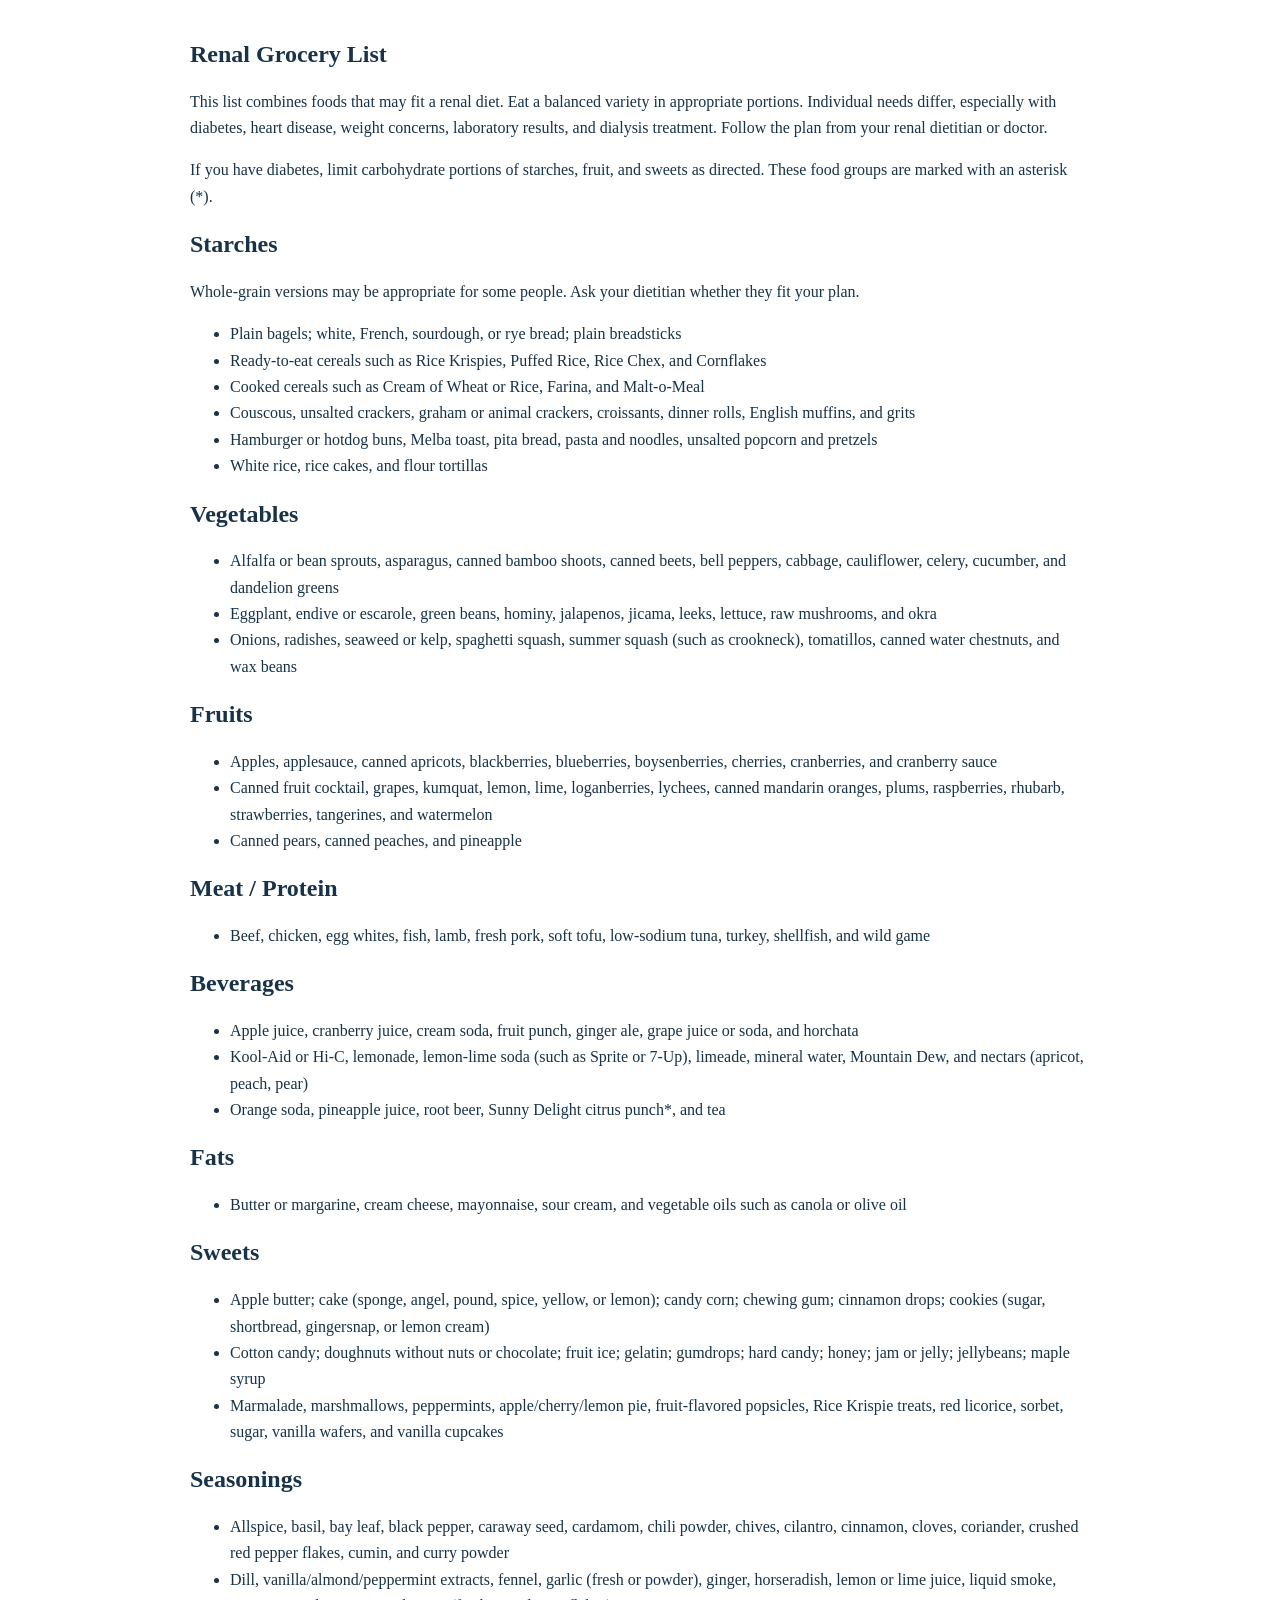
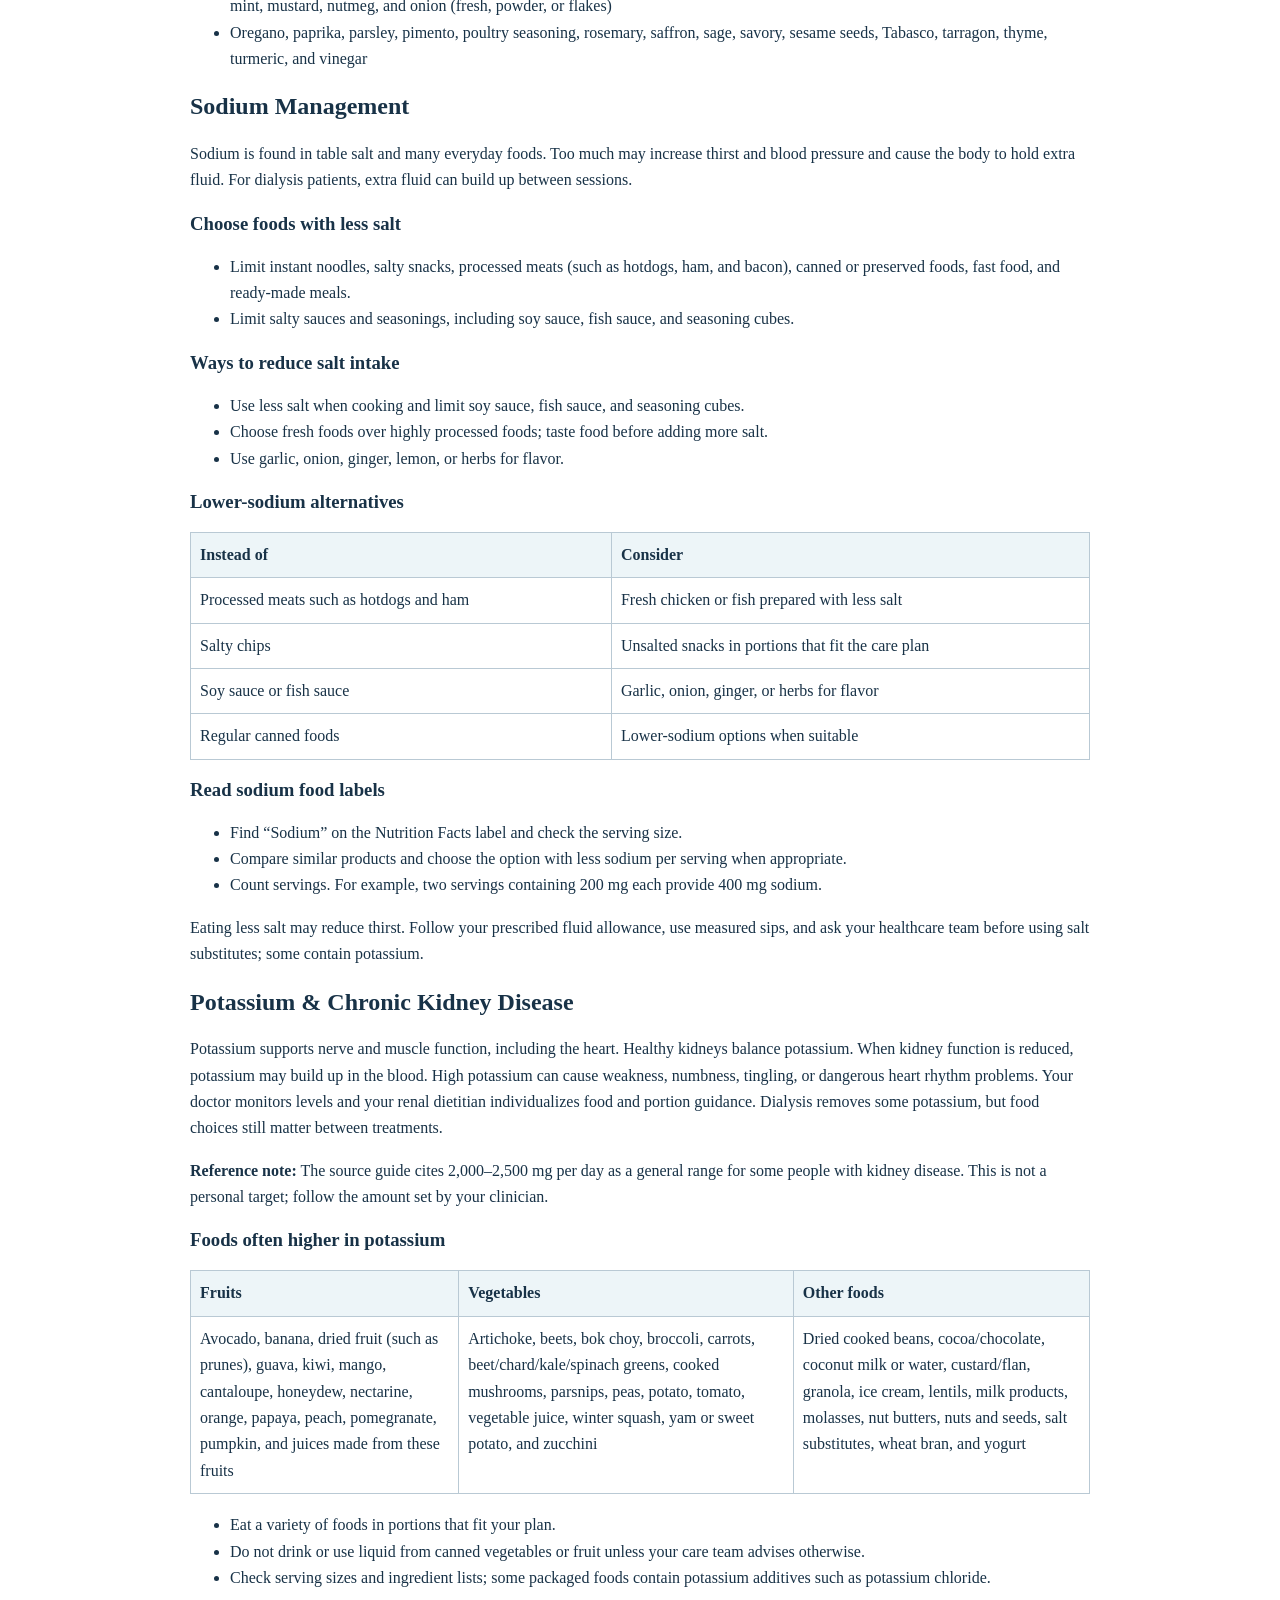
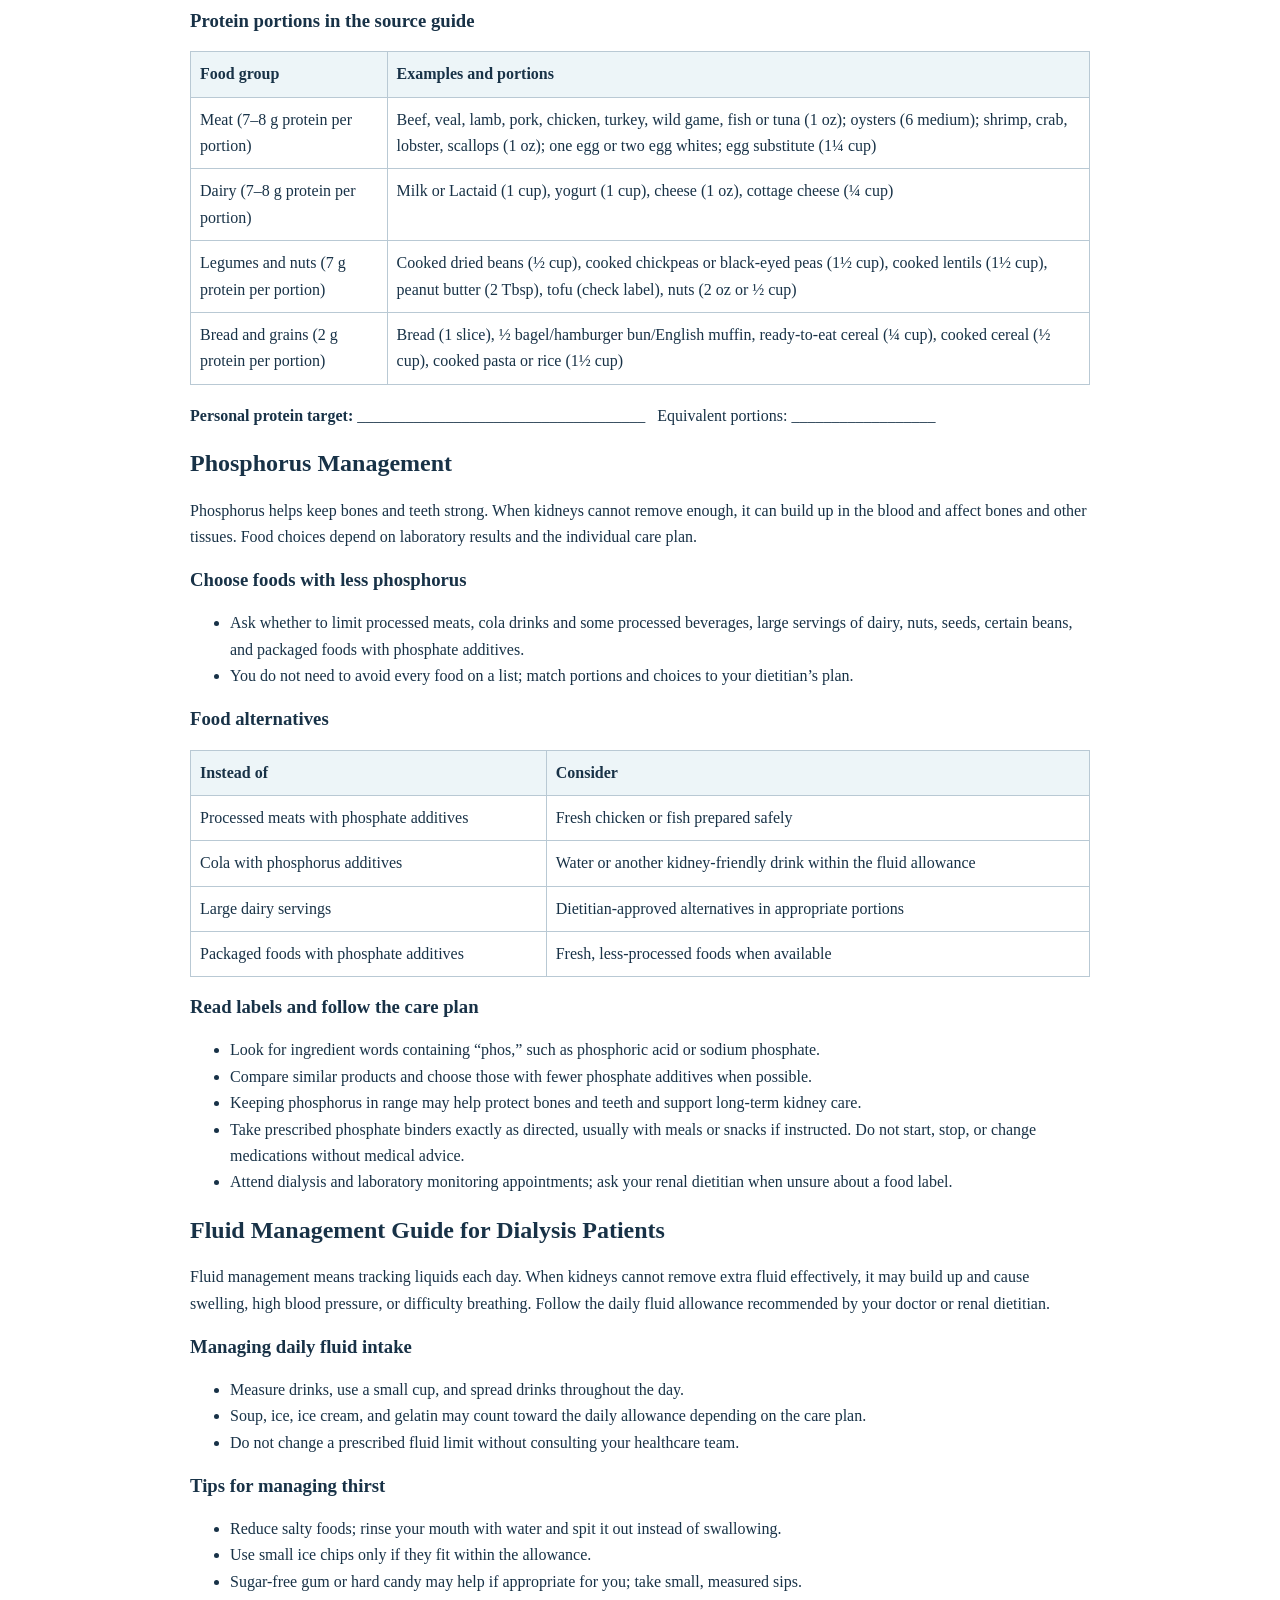
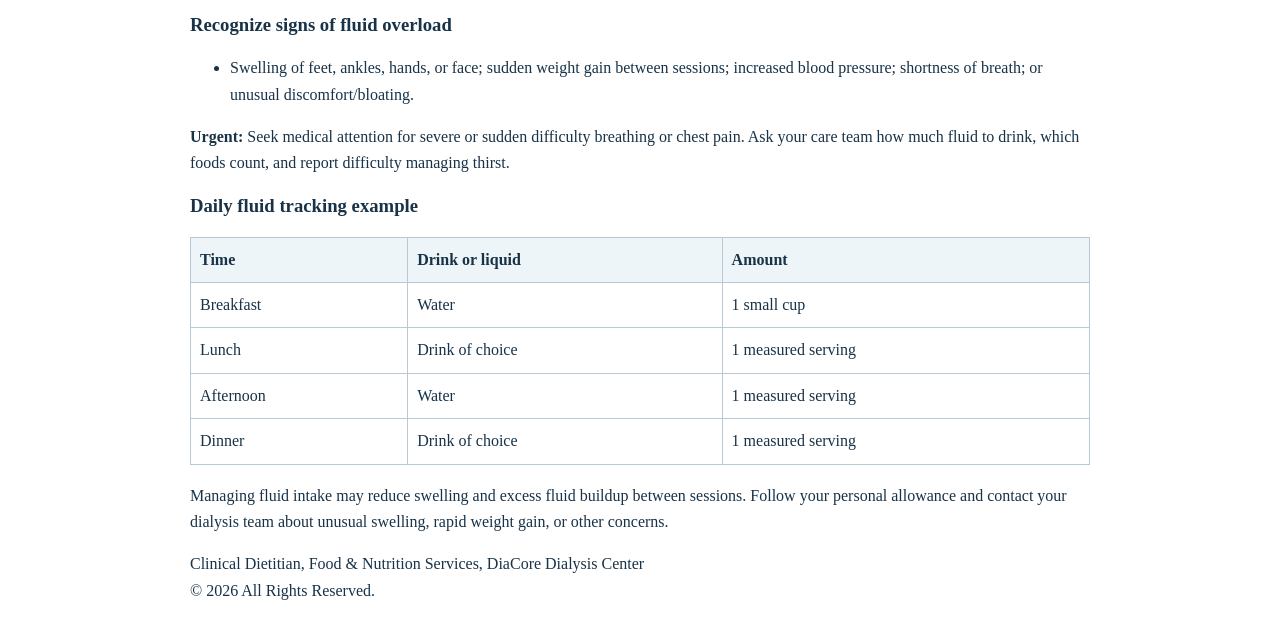
<file: diacore-renal-grocery-list.html>
<!doctype html><html lang="en"><head><meta charset="utf-8"><meta name="viewport" content="width=device-width, initial-scale=1"><title>Renal Grocery List</title><style>body{max-width:900px;margin:40px auto;padding:0 24px;color:#183247;font:16px/1.65 Georgia,serif}h1,h2,h3{line-height:1.2}table{width:100%;border-collapse:collapse;margin:18px 0}th,td{padding:9px;border:1px solid #b9c9d4;text-align:left;vertical-align:top}th{background:#edf5f8}.renal-guide-attribution{margin-top:42px;padding-top:14px;border-top:1px solid #b9c9d4;font-size:12px}@media print{body{margin:0;max-width:none}}</style></head><body><article>
		<h1>Renal Grocery List</h1>
		<p>This list combines foods that may fit a renal diet. Eat a balanced variety in appropriate portions. Individual needs differ, especially with diabetes, heart disease, weight concerns, laboratory results, and dialysis treatment. Follow the plan from your renal dietitian or doctor.</p>
		<p>If you have diabetes, limit carbohydrate portions of starches, fruit, and sweets as directed. These food groups are marked with an asterisk (*).</p>
		<h2>Starches</h2>
		<p>Whole-grain versions may be appropriate for some people. Ask your dietitian whether they fit your plan.</p>
		<ul><li>Plain bagels; white, French, sourdough, or rye bread; plain breadsticks</li><li>Ready-to-eat cereals such as Rice Krispies, Puffed Rice, Rice Chex, and Cornflakes</li><li>Cooked cereals such as Cream of Wheat or Rice, Farina, and Malt-o-Meal</li><li>Couscous, unsalted crackers, graham or animal crackers, croissants, dinner rolls, English muffins, and grits</li><li>Hamburger or hotdog buns, Melba toast, pita bread, pasta and noodles, unsalted popcorn and pretzels</li><li>White rice, rice cakes, and flour tortillas</li></ul>
		<h2>Vegetables</h2>
		<ul><li>Alfalfa or bean sprouts, asparagus, canned bamboo shoots, canned beets, bell peppers, cabbage, cauliflower, celery, cucumber, and dandelion greens</li><li>Eggplant, endive or escarole, green beans, hominy, jalapenos, jicama, leeks, lettuce, raw mushrooms, and okra</li><li>Onions, radishes, seaweed or kelp, spaghetti squash, summer squash (such as crookneck), tomatillos, canned water chestnuts, and wax beans</li></ul>
		<h2>Fruits</h2>
		<ul><li>Apples, applesauce, canned apricots, blackberries, blueberries, boysenberries, cherries, cranberries, and cranberry sauce</li><li>Canned fruit cocktail, grapes, kumquat, lemon, lime, loganberries, lychees, canned mandarin oranges, plums, raspberries, rhubarb, strawberries, tangerines, and watermelon</li><li>Canned pears, canned peaches, and pineapple</li></ul>
		<h2>Meat / Protein</h2>
		<ul><li>Beef, chicken, egg whites, fish, lamb, fresh pork, soft tofu, low-sodium tuna, turkey, shellfish, and wild game</li></ul>
		<h2>Beverages</h2>
		<ul><li>Apple juice, cranberry juice, cream soda, fruit punch, ginger ale, grape juice or soda, and horchata</li><li>Kool-Aid or Hi-C, lemonade, lemon-lime soda (such as Sprite or 7-Up), limeade, mineral water, Mountain Dew, and nectars (apricot, peach, pear)</li><li>Orange soda, pineapple juice, root beer, Sunny Delight citrus punch*, and tea</li></ul>
		<h2>Fats</h2>
		<ul><li>Butter or margarine, cream cheese, mayonnaise, sour cream, and vegetable oils such as canola or olive oil</li></ul>
		<h2>Sweets</h2>
		<ul><li>Apple butter; cake (sponge, angel, pound, spice, yellow, or lemon); candy corn; chewing gum; cinnamon drops; cookies (sugar, shortbread, gingersnap, or lemon cream)</li><li>Cotton candy; doughnuts without nuts or chocolate; fruit ice; gelatin; gumdrops; hard candy; honey; jam or jelly; jellybeans; maple syrup</li><li>Marmalade, marshmallows, peppermints, apple/cherry/lemon pie, fruit-flavored popsicles, Rice Krispie treats, red licorice, sorbet, sugar, vanilla wafers, and vanilla cupcakes</li></ul>
		<h2>Seasonings</h2>
		<ul><li>Allspice, basil, bay leaf, black pepper, caraway seed, cardamom, chili powder, chives, cilantro, cinnamon, cloves, coriander, crushed red pepper flakes, cumin, and curry powder</li><li>Dill, vanilla/almond/peppermint extracts, fennel, garlic (fresh or powder), ginger, horseradish, lemon or lime juice, liquid smoke, mint, mustard, nutmeg, and onion (fresh, powder, or flakes)</li><li>Oregano, paprika, parsley, pimento, poultry seasoning, rosemary, saffron, sage, savory, sesame seeds, Tabasco, tarragon, thyme, turmeric, and vinegar</li></ul>
		<h2>Sodium Management</h2>
		<p>Sodium is found in table salt and many everyday foods. Too much may increase thirst and blood pressure and cause the body to hold extra fluid. For dialysis patients, extra fluid can build up between sessions.</p>
		<h3>Choose foods with less salt</h3>
		<ul><li>Limit instant noodles, salty snacks, processed meats (such as hotdogs, ham, and bacon), canned or preserved foods, fast food, and ready-made meals.</li><li>Limit salty sauces and seasonings, including soy sauce, fish sauce, and seasoning cubes.</li></ul>
		<h3>Ways to reduce salt intake</h3>
		<ul><li>Use less salt when cooking and limit soy sauce, fish sauce, and seasoning cubes.</li><li>Choose fresh foods over highly processed foods; taste food before adding more salt.</li><li>Use garlic, onion, ginger, lemon, or herbs for flavor.</li></ul>
		<h3>Lower-sodium alternatives</h3>
		<table><thead><tr><th>Instead of</th><th>Consider</th></tr></thead><tbody><tr><td>Processed meats such as hotdogs and ham</td><td>Fresh chicken or fish prepared with less salt</td></tr><tr><td>Salty chips</td><td>Unsalted snacks in portions that fit the care plan</td></tr><tr><td>Soy sauce or fish sauce</td><td>Garlic, onion, ginger, or herbs for flavor</td></tr><tr><td>Regular canned foods</td><td>Lower-sodium options when suitable</td></tr></tbody></table>
		<h3>Read sodium food labels</h3>
		<ul><li>Find “Sodium” on the Nutrition Facts label and check the serving size.</li><li>Compare similar products and choose the option with less sodium per serving when appropriate.</li><li>Count servings. For example, two servings containing 200 mg each provide 400 mg sodium.</li></ul>
		<p>Eating less salt may reduce thirst. Follow your prescribed fluid allowance, use measured sips, and ask your healthcare team before using salt substitutes; some contain potassium.</p>
		<h2>Potassium &amp; Chronic Kidney Disease</h2>
		<p>Potassium supports nerve and muscle function, including the heart. Healthy kidneys balance potassium. When kidney function is reduced, potassium may build up in the blood. High potassium can cause weakness, numbness, tingling, or dangerous heart rhythm problems. Your doctor monitors levels and your renal dietitian individualizes food and portion guidance. Dialysis removes some potassium, but food choices still matter between treatments.</p>
		<p><strong>Reference note:</strong> The source guide cites 2,000–2,500 mg per day as a general range for some people with kidney disease. This is not a personal target; follow the amount set by your clinician.</p>
		<h3>Foods often higher in potassium</h3>
		<table><thead><tr><th>Fruits</th><th>Vegetables</th><th>Other foods</th></tr></thead><tbody><tr><td>Avocado, banana, dried fruit (such as prunes), guava, kiwi, mango, cantaloupe, honeydew, nectarine, orange, papaya, peach, pomegranate, pumpkin, and juices made from these fruits</td><td>Artichoke, beets, bok choy, broccoli, carrots, beet/chard/kale/spinach greens, cooked mushrooms, parsnips, peas, potato, tomato, vegetable juice, winter squash, yam or sweet potato, and zucchini</td><td>Dried cooked beans, cocoa/chocolate, coconut milk or water, custard/flan, granola, ice cream, lentils, milk products, molasses, nut butters, nuts and seeds, salt substitutes, wheat bran, and yogurt</td></tr></tbody></table>
		<ul><li>Eat a variety of foods in portions that fit your plan.</li><li>Do not drink or use liquid from canned vegetables or fruit unless your care team advises otherwise.</li><li>Check serving sizes and ingredient lists; some packaged foods contain potassium additives such as potassium chloride.</li></ul>
		<h3>Protein portions in the source guide</h3>
		<table><thead><tr><th>Food group</th><th>Examples and portions</th></tr></thead><tbody><tr><td>Meat (7–8 g protein per portion)</td><td>Beef, veal, lamb, pork, chicken, turkey, wild game, fish or tuna (1 oz); oysters (6 medium); shrimp, crab, lobster, scallops (1 oz); one egg or two egg whites; egg substitute (1¼ cup)</td></tr><tr><td>Dairy (7–8 g protein per portion)</td><td>Milk or Lactaid (1 cup), yogurt (1 cup), cheese (1 oz), cottage cheese (¼ cup)</td></tr><tr><td>Legumes and nuts (7 g protein per portion)</td><td>Cooked dried beans (½ cup), cooked chickpeas or black-eyed peas (1½ cup), cooked lentils (1½ cup), peanut butter (2 Tbsp), tofu (check label), nuts (2 oz or ½ cup)</td></tr><tr><td>Bread and grains (2 g protein per portion)</td><td>Bread (1 slice), ½ bagel/hamburger bun/English muffin, ready-to-eat cereal (¼ cup), cooked cereal (½ cup), cooked pasta or rice (1½ cup)</td></tr></tbody></table>
		<p><strong>Personal protein target:</strong> ____________________________________ &nbsp; Equivalent portions: __________________</p>
		<h2>Phosphorus Management</h2>
		<p>Phosphorus helps keep bones and teeth strong. When kidneys cannot remove enough, it can build up in the blood and affect bones and other tissues. Food choices depend on laboratory results and the individual care plan.</p>
		<h3>Choose foods with less phosphorus</h3>
		<ul><li>Ask whether to limit processed meats, cola drinks and some processed beverages, large servings of dairy, nuts, seeds, certain beans, and packaged foods with phosphate additives.</li><li>You do not need to avoid every food on a list; match portions and choices to your dietitian’s plan.</li></ul>
		<h3>Food alternatives</h3>
		<table><thead><tr><th>Instead of</th><th>Consider</th></tr></thead><tbody><tr><td>Processed meats with phosphate additives</td><td>Fresh chicken or fish prepared safely</td></tr><tr><td>Cola with phosphorus additives</td><td>Water or another kidney-friendly drink within the fluid allowance</td></tr><tr><td>Large dairy servings</td><td>Dietitian-approved alternatives in appropriate portions</td></tr><tr><td>Packaged foods with phosphate additives</td><td>Fresh, less-processed foods when available</td></tr></tbody></table>
		<h3>Read labels and follow the care plan</h3>
		<ul><li>Look for ingredient words containing “phos,” such as phosphoric acid or sodium phosphate.</li><li>Compare similar products and choose those with fewer phosphate additives when possible.</li><li>Keeping phosphorus in range may help protect bones and teeth and support long-term kidney care.</li><li>Take prescribed phosphate binders exactly as directed, usually with meals or snacks if instructed. Do not start, stop, or change medications without medical advice.</li><li>Attend dialysis and laboratory monitoring appointments; ask your renal dietitian when unsure about a food label.</li></ul>
		<h2>Fluid Management Guide for Dialysis Patients</h2>
		<p>Fluid management means tracking liquids each day. When kidneys cannot remove extra fluid effectively, it may build up and cause swelling, high blood pressure, or difficulty breathing. Follow the daily fluid allowance recommended by your doctor or renal dietitian.</p>
		<h3>Managing daily fluid intake</h3>
		<ul><li>Measure drinks, use a small cup, and spread drinks throughout the day.</li><li>Soup, ice, ice cream, and gelatin may count toward the daily allowance depending on the care plan.</li><li>Do not change a prescribed fluid limit without consulting your healthcare team.</li></ul>
		<h3>Tips for managing thirst</h3>
		<ul><li>Reduce salty foods; rinse your mouth with water and spit it out instead of swallowing.</li><li>Use small ice chips only if they fit within the allowance.</li><li>Sugar-free gum or hard candy may help if appropriate for you; take small, measured sips.</li></ul>
		<h3>Recognize signs of fluid overload</h3>
		<ul><li>Swelling of feet, ankles, hands, or face; sudden weight gain between sessions; increased blood pressure; shortness of breath; or unusual discomfort/bloating.</li></ul>
		<p><strong>Urgent:</strong> Seek medical attention for severe or sudden difficulty breathing or chest pain. Ask your care team how much fluid to drink, which foods count, and report difficulty managing thirst.</p>
		<h3>Daily fluid tracking example</h3>
		<table><thead><tr><th>Time</th><th>Drink or liquid</th><th>Amount</th></tr></thead><tbody><tr><td>Breakfast</td><td>Water</td><td>1 small cup</td></tr><tr><td>Lunch</td><td>Drink of choice</td><td>1 measured serving</td></tr><tr><td>Afternoon</td><td>Water</td><td>1 measured serving</td></tr><tr><td>Dinner</td><td>Drink of choice</td><td>1 measured serving</td></tr></tbody></table>
		<p>Managing fluid intake may reduce swelling and excess fluid buildup between sessions. Follow your personal allowance and contact your dialysis team about unusual swelling, rapid weight gain, or other concerns.</p>
		<p>Clinical Dietitian, Food &amp; Nutrition Services, DiaCore Dialysis Center<br>© 2026 All Rights Reserved.</p>
	</article></body></html>
</file>
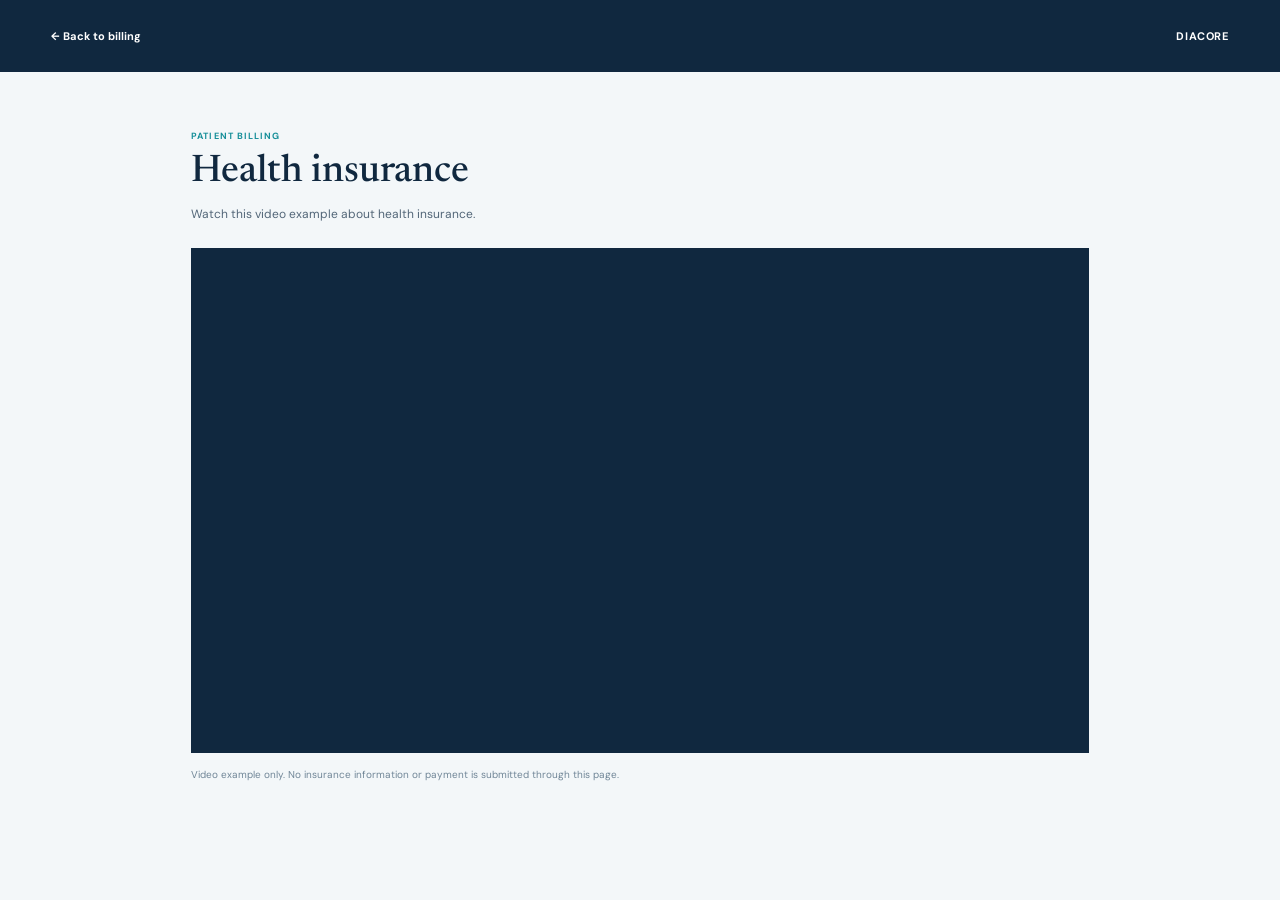
<file: health-insurance.html>
<!DOCTYPE html>
<html lang="en">
<head>
	<meta charset="UTF-8">
	<meta name="viewport" content="width=device-width, initial-scale=1.0">
	<meta name="theme-color" content="#10283f">
	<title>Health Insurance | DIACORE Dialysis Center</title>
	<link rel="preconnect" href="https://fonts.googleapis.com">
	<link rel="preconnect" href="https://fonts.gstatic.com" crossorigin>
	<link href="https://fonts.googleapis.com/css2?family=DM+Sans:wght@400;500;600;700&family=Newsreader:opsz,wght@6..72,500;6..72,600&display=swap" rel="stylesheet">
	<link rel="stylesheet" href="style.css">
</head>
<body class="insurance-page">
	<header class="insurance-page-header">
		<a href="patient.html#billing" aria-label="Back to billing">← Back to billing</a>
		<a class="insurance-page-brand" href="index.html">DIACORE</a>
	</header>
	<main class="insurance-main">
		<div class="insurance-heading">
			<p class="portal-kicker">PATIENT BILLING</p>
			<h1>Health insurance</h1>
			<p>Watch this video example about health insurance.</p>
		</div>
		<div class="insurance-video-frame">
			<iframe src="https://www.youtube-nocookie.com/embed/Up-IRZDH4YI" title="Health insurance video example" loading="lazy" referrerpolicy="strict-origin-when-cross-origin" allow="accelerometer; autoplay; clipboard-write; encrypted-media; gyroscope; picture-in-picture; web-share" allowfullscreen></iframe>
		</div>
		<p class="insurance-demo-note">Video example only. No insurance information or payment is submitted through this page.</p>
	</main>
</body>
</html>
</file>
<file: style.css>
:root {
	 color-scheme: light;
	 --ink: #19342e;
	 --muted: #6b7d76;
	 --green: #245b4d;
	 --green-dark: #173f35;
	 --lime: #d9edbd;
	 --paper: #f5f8f3;
	 --line: #dce5dc;
	 --coral: #d76a4d;
	 font-family: "DM Sans", sans-serif;
	 font-synthesis: none;
	 text-rendering: optimizeLegibility;
 }

 * { box-sizing: border-box; }
 [hidden] { display: none !important; }
 html { scroll-behavior: smooth; }
 body { margin: 0; color: var(--ink); background: #fff; }
 a { color: inherit; text-decoration: none; }
 button, input { font: inherit; }
 button { cursor: pointer; }
 .visually-hidden { position: absolute; width: 1px; height: 1px; padding: 0; margin: -1px; overflow: hidden; clip: rect(0, 0, 0, 0); white-space: nowrap; border: 0; }

 .site-header { height: 78px; padding: 0 max(5.5vw, 24px); display: flex; align-items: center; justify-content: space-between; border-bottom: 1px solid #e9eee8; background: rgba(255,255,255,.96); }
 .brand { display: inline-flex; align-items: center; gap: 10px; flex-shrink: 0; }
 .brand-mark { width: 35px; height: 35px; display: grid; place-items: center; border-radius: 50%; background: var(--green); color: #fff; font: 600 23px "Newsreader", serif; }
 .brand-name { font-weight: 700; font-size: 14px; letter-spacing: .04em; }
 .brand-name small { margin-left: 4px; color: var(--green); font-size: 10px; letter-spacing: .1em; }
 .main-nav { display: flex; align-items: center; gap: 38px; height: 100%; }
 .nav-link { height: 100%; display: flex; align-items: center; position: relative; color: #65766f; font-size: 13px; }
 .nav-link.active { color: var(--ink); font-weight: 600; }
 .nav-link.active::after { content: ""; position: absolute; bottom: 0; height: 2px; width: 100%; background: var(--green); }
 .header-action { padding: 11px 17px; border: 1px solid var(--green); border-radius: 3px; color: var(--green); font-size: 13px; font-weight: 600; }
 .header-action span { margin-left: 13px; }

 .hero { min-height: 510px; display: grid; grid-template-columns: 1fr 1.05fr; padding: 52px max(5.5vw, 24px) 58px; background: var(--paper); position: relative; overflow: hidden; }
 .hero-copy { align-self: center; padding: 10px 4vw 10px 0; position: relative; z-index: 1; }
 .eyebrow { margin: 0 0 17px; color: var(--green); font-size: 10px; font-weight: 700; letter-spacing: .15em; }
 .eyebrow-dot { display: inline-block; width: 7px; height: 7px; margin-right: 9px; border-radius: 50%; background: var(--coral); }
 h1, h2, .auth-form h3 { font-family: "Newsreader", Georgia, serif; font-weight: 500; letter-spacing: 0; }
 .hero h1 { margin: 0; font-size: clamp(54px, 6.2vw, 84px); line-height: .94; }
 .hero h1 em { color: var(--green); font-weight: 500; }
 .hero-description { max-width: 385px; margin: 21px 0 25px; color: #62746d; font-size: 14px; line-height: 1.75; }
 .search-form { display: flex; width: min(100%, 490px); padding: 5px; background: #fff; border: 1px solid #e1e8df; box-shadow: 0 9px 28px rgba(27, 58, 47, .06); }
 .search-field { min-width: 0; flex: 1; display: flex; align-items: center; padding: 0 13px; }
 .search-icon { margin-right: 10px; color: var(--green); font-size: 25px; line-height: 1; }
 .search-field input { width: 100%; min-width: 0; padding: 12px 0; border: 0; outline: 0; color: var(--ink); font-size: 12px; }
 .search-field input::placeholder { color: #89968f; }
 .search-button, .auth-submit { border: 0; background: var(--green); color: #fff; font-size: 12px; font-weight: 600; }
 .search-button { padding: 0 18px; white-space: nowrap; }
 .search-button span { margin-left: 12px; }
 .hero-footnote { margin-top: 17px; color: #718079; font-size: 11px; }
 .pin-icon { margin-right: 5px; color: var(--coral); font-size: 17px; vertical-align: -1px; }
 .hero-visual { min-height: 390px; position: relative; overflow: hidden; background: #7c9c8b url("https://images.unsplash.com/photo-1576091160399-112ba8d25d1d?auto=format&fit=crop&w=1400&q=85") center 43% / cover no-repeat; }
 .hero-visual::before { content: ""; position: absolute; inset: 0; background: linear-gradient(180deg, transparent 48%, rgba(18, 50, 41, .56)); }
 .visual-caption { position: absolute; left: 24px; bottom: 24px; display: flex; gap: 11px; align-items: center; color: #fff; font-size: 11px; line-height: 1.6; }
 .visual-caption strong { font-size: 14px; font-weight: 600; }
 .caption-pulse { width: 11px; height: 11px; border-radius: 50%; background: #d9edbd; box-shadow: 0 0 0 5px rgba(217,237,189,.2); }
 .hero-stamp { position: absolute; top: 19px; right: 18px; display: flex; gap: 6px; align-items: center; padding: 9px 11px; background: #fff; color: var(--green); font-size: 8px; font-weight: 700; letter-spacing: .08em; }
 .hero-index { position: absolute; right: 5.5vw; bottom: 22px; display: flex; align-items: center; gap: 11px; color: #73817b; font-size: 9px; }
 .hero-index span { width: 30px; height: 1px; background: var(--green); }

 .centers-section { padding: 83px max(5.5vw, 24px) 75px; }
 .section-heading { display: flex; justify-content: space-between; align-items: end; gap: 25px; margin-bottom: 34px; }
 .section-heading .eyebrow { margin-bottom: 12px; }
 h2 { margin: 0; font-size: clamp(36px, 4vw, 50px); line-height: 1.05; }
 .section-intro { max-width: 290px; margin: 0 0 4px; color: var(--muted); font-size: 13px; line-height: 1.7; }
 .directory-toolbar { display: flex; justify-content: space-between; align-items: center; gap: 15px; margin-bottom: 19px; border-bottom: 1px solid var(--line); }
 .region-tabs { display: flex; align-items: center; gap: 25px; overflow-x: auto; }
 .region-tab { padding: 0 0 13px; border: 0; border-bottom: 2px solid transparent; background: transparent; color: #77867f; white-space: nowrap; font-size: 11px; }
 .region-tab span { margin-left: 5px; color: #9ba69f; font-size: 9px; }
 .region-tab.selected { border-bottom-color: var(--green); color: var(--green-dark); font-weight: 700; }
 .results-count { flex-shrink: 0; margin: 0 0 13px; color: #7b8982; font-size: 10px; }
 .center-grid { display: grid; grid-template-columns: repeat(3, minmax(0, 1fr)); border-top: 1px solid var(--line); border-left: 1px solid var(--line); }
 .center-card { min-height: 213px; padding: 22px 23px 17px; border-right: 1px solid var(--line); border-bottom: 1px solid var(--line); display: flex; flex-direction: column; transition: background .2s ease; }
 .center-card:hover { background: #f5f8f3; }
 .center-card-featured { background: #f5f8f3; }
 .center-card-top, .center-card-bottom { display: flex; justify-content: space-between; align-items: center; }
 .center-type { color: var(--green); font-size: 8px; font-weight: 700; letter-spacing: .1em; }
 .center-number { color: #a4b0a9; font: 13px "Newsreader", serif; }
 .center-card h3 { margin: 22px 0 10px; font: 500 24px/1.05 "Newsreader", Georgia, serif; }
 .center-address { margin: 0 0 17px; color: #7d8983; font-size: 10px; }
 .center-address span { padding-right: 4px; color: var(--coral); font-size: 15px; vertical-align: -1px; }
 .center-card-bottom { margin-top: auto; padding-top: 11px; border-top: 1px solid #e7ece6; }
 .open-status { color: #64756d; font-size: 9px; }
 .open-status i { display: inline-block; width: 6px; height: 6px; margin-right: 5px; border-radius: 50%; background: #7ca75d; }
 .center-card-bottom a { width: 25px; height: 25px; display: grid; place-items: center; border: 1px solid #cbd8ce; border-radius: 50%; color: var(--green); font-size: 13px; }
 .no-results { padding: 28px 0; color: var(--muted); font-size: 13px; }
 .directory-note { margin: 13px 0 0; color: #9aa59e; font-size: 9px; }

 .account-section { display: grid; grid-template-columns: 1fr 1fr; gap: 8vw; align-items: center; padding: 77px max(9vw, 24px); background: var(--green-dark); color: #fff; }
 .account-copy .eyebrow { color: var(--lime); }
 .account-copy h2 { font-size: clamp(42px, 5vw, 62px); }
 .account-copy > p:not(.eyebrow) { max-width: 390px; color: #c3d1c9; font-size: 13px; line-height: 1.75; }
 .account-points { display: flex; align-items: center; gap: 13px; margin-top: 20px; color: #ecf1eb; font-size: 11px; }
 .account-points span { color: #b6d38f; font: 15px "Newsreader", serif; }
 .auth-panel { padding: 25px 29px 20px; background: #fff; color: var(--ink); }
 .auth-tabs { display: flex; gap: 22px; border-bottom: 1px solid var(--line); }
 .auth-tab { padding: 0 0 12px; border: 0; border-bottom: 2px solid transparent; background: transparent; color: #7c8983; font-size: 12px; }
 .auth-tab.active { border-bottom-color: var(--green); color: var(--green-dark); font-weight: 700; }
 .auth-form { padding-top: 21px; }
 .auth-form h3 { margin: 0 0 4px; font-size: 27px; }
 .form-intro { margin: 0 0 17px; color: var(--muted); font-size: 11px; }
 .auth-form label { display: block; margin-top: 13px; color: #435a50; font-size: 10px; font-weight: 600; }
 .auth-form input { width: 100%; margin-top: 6px; padding: 11px 12px; border: 1px solid #dce5dc; border-radius: 2px; outline-color: var(--green); color: var(--ink); font-size: 11px; }
 .auth-form input::placeholder { color: #a2ada6; }
 .auth-submit { width: 100%; min-height: 42px; margin-top: 17px; display: flex; justify-content: space-between; align-items: center; padding: 0 14px; }
 .auth-submit span { font-size: 16px; }
 .form-message { min-height: 14px; margin: 9px 0 0; color: var(--green); font-size: 10px; }
 .demo-disclaimer { margin: 8px 0 0; color: #87938c; font-size: 9px; line-height: 1.5; }

 .about-strip { min-height: 128px; padding: 28px max(5.5vw, 24px); display: flex; align-items: center; gap: 22px; border-bottom: 1px solid #e5ebe4; }
 .about-mark { width: 48px; height: 48px; flex-shrink: 0; display: grid; place-items: center; border: 1px solid #b8cbbd; border-radius: 50%; color: var(--green); font: 27px "Newsreader", serif; }
 .about-strip p { max-width: 510px; margin: 0; color: #66766f; font-size: 12px; line-height: 1.7; }
 .about-strip p strong { color: var(--ink); }
 .about-strip > a { margin-left: auto; color: var(--green); font-size: 11px; font-weight: 700; white-space: nowrap; }
 .about-strip > a span { margin-left: 10px; }
 .site-footer { min-height: 78px; padding: 18px max(5.5vw, 24px); display: flex; align-items: center; gap: 26px; }
 .footer-brand .brand-mark { width: 29px; height: 29px; font-size: 19px; }
 .footer-brand .brand-name { font-size: 11px; }
 .site-footer > p, .site-footer > a:not(.brand), .footer-copy { color: #819087; font-size: 9px; }
 .site-footer > a:not(.brand) { margin-left: auto; color: var(--green); font-weight: 600; }
 .site-footer > a:not(.brand) span { margin-left: 8px; }

 @media (max-width: 800px) {
	 .site-header { height: 68px; }
	 .main-nav { gap: 18px; }
	 .hero { grid-template-columns: 1fr 1fr; min-height: 440px; padding-top: 40px; padding-bottom: 46px; }
	 .hero-visual { min-height: 340px; }
	 .hero h1 { font-size: clamp(50px, 7vw, 68px); }
	 .center-card { padding: 18px 15px 15px; }
	 .center-card h3 { font-size: 21px; }
	 .account-section { gap: 5vw; padding-left: 6vw; padding-right: 6vw; }
 }
 @media (max-width: 600px) {
	 .site-header { padding: 0 18px; }
	 .main-nav { gap: 14px; }
	 .nav-link { font-size: 10px; }
	 .main-nav a:nth-child(2) { display: none; }
	 .header-action { padding: 9px 11px; font-size: 11px; }
	 .header-action span { margin-left: 5px; }
	 .brand-mark { width: 31px; height: 31px; }
	 .brand-name { font-size: 12px; }
	 .hero { grid-template-columns: 1fr; padding: 41px 20px 40px; }
	 .hero-copy { padding: 0; }
	 .hero h1 { font-size: 64px; }
	 .hero-description { margin: 16px 0 19px; font-size: 13px; }
	 .search-form { width: 100%; }
	 .search-button { padding: 0 12px; font-size: 10px; }
	 .search-button span { margin-left: 5px; }
	 .hero-visual { min-height: 245px; margin-top: 29px; }
	 .hero-index { display: none; }
	 .centers-section { padding: 57px 20px 53px; }
	 .section-heading { display: block; margin-bottom: 26px; }
	 h2 { font-size: 40px; }
	 .section-intro { margin-top: 13px; }
	 .directory-toolbar { display: block; border: 0; }
	 .region-tabs { gap: 20px; border-bottom: 1px solid var(--line); }
	 .results-count { margin-top: 12px; }
	 .center-grid { grid-template-columns: 1fr; }
	 .center-card { min-height: 184px; padding: 18px 19px 15px; }
	 .center-card h3 { margin-top: 17px; font-size: 24px; }
	 .account-section { grid-template-columns: 1fr; gap: 28px; padding: 53px 20px; }
	 .account-copy h2 { font-size: 50px; }
	 .auth-panel { padding: 23px 20px 17px; }
	 .about-strip { min-height: unset; flex-wrap: wrap; gap: 14px; padding: 23px 20px; }
	 .about-strip p { flex: 1; min-width: 190px; }
	 .about-strip > a { margin-left: 62px; }
	 .site-footer { padding: 20px; flex-wrap: wrap; gap: 12px 18px; }
	 .site-footer > p { margin: 0; }
	 .site-footer > a:not(.brand) { margin-left: auto; }
	 .footer-copy { width: 100%; }
 }
 @media (prefers-reduced-motion: reduce) {
	 html { scroll-behavior: auto; }
	 *, *::before, *::after { transition-duration: .01ms !important; }
 }

 body { background: #f4f7fa; color: #142d45; }
 .dc-shell {
	 --navy: #10283f;
	 --navy-soft: #1b3a55;
	 --teal: #1b9a9a;
	 --teal-light: #d9f0ef;
	 --white: #fff;
	 --ink-soft: #526678;
	 --border: #dce5eb;
	 max-width: 1600px;
	 min-height: 70vh;
	 margin: 0 auto;
	 color: var(--navy);
 }
 .dc-header { min-height: 78px; padding: 0 max(5vw, 22px); display: flex; align-items: center; justify-content: space-between; gap: 24px; background: var(--navy); color: #fff; }
 .dc-brand { display: flex; align-items: center; gap: 12px; color: #fff; font-size: 13px; font-weight: 700; letter-spacing: .06em; white-space: nowrap; }
 .dc-brand img { width: 44px; height: 44px; object-fit: contain; background: #fff; border-radius: 3px; }
 .dc-brand small { display: block; margin-top: 4px; color: #a9c2d1; font-size: 9px; font-weight: 500; letter-spacing: .08em; }
 .dc-nav { display: flex; align-items: center; gap: clamp(15px, 3vw, 38px); height: 78px; }
 .dc-nav a { height: 100%; display: flex; align-items: center; position: relative; color: #cad8e1; font-size: 12px; white-space: nowrap; }
 .dc-nav a:hover, .dc-nav a.active { color: #fff; }
 .dc-nav a.active::after { content: ""; position: absolute; right: 0; bottom: 0; left: 0; height: 3px; background: var(--teal); }
 .dc-nav-dropdown { height: 100%; position: relative; display: flex; align-items: center; }
 .dc-nav-dropdown-toggle { height: 100%; padding: 0; border: 0; background: transparent; color: #fff; font: inherit; font-size: 12px; font-weight: 700; text-transform: uppercase; white-space: nowrap; cursor: pointer; }
 .dc-nav-dropdown-toggle:hover, .dc-nav-dropdown.is-current .dc-nav-dropdown-toggle { color: #168f99; }
 .dc-nav-dropdown-menu { min-width: 190px; padding: 5px; display: none; position: absolute; top: 100%; left: 0; z-index: 50; border: 1px solid #dce5eb; background: #fff; box-shadow: 0 12px 25px rgba(16,40,63,.18); }
 .dc-nav-dropdown:hover .dc-nav-dropdown-menu, .dc-nav-dropdown:focus-within .dc-nav-dropdown-menu, .dc-nav-dropdown.is-open .dc-nav-dropdown-menu { display: grid; }
 .dc-nav-dropdown-menu button { min-height: 40px; padding: 0 12px; border: 0; background: transparent; color: #334f63; text-align: left; font: inherit; font-size: 11px; font-weight: 600; cursor: pointer; }
 .dc-nav-dropdown-menu button:hover, .dc-nav-dropdown-menu button:focus-visible { background: #eaf5f6; color: #087f89; outline: 0; }
 .dc-header-action { padding: 10px 16px; border: 1px solid #4cb8b6; color: #fff; font-size: 11px; white-space: nowrap; }
 .dc-header-action span { margin-left: 12px; color: #77d2ce; }
 .dashboard-section { padding: 56px max(7vw, 24px) 65px; background: linear-gradient(135deg, #edf3f7 0%, #f8fbfc 64%, #eaf4f3 100%); }
 .dashboard-heading { display: flex; align-items: end; justify-content: space-between; gap: 20px; margin-bottom: 28px; }
 .dc-eyebrow { margin: 0 0 10px; color: var(--teal, #158e91); font-size: 9px; font-weight: 700; letter-spacing: .14em; }
 .dashboard-heading h1 { margin: 0; color: #10283f; font: 600 42px/1.05 "DM Sans", sans-serif; }
 .dashboard-subtitle { margin: 8px 0 0; color: #000; font-size: 13px; }
 .dashboard-grid { display: grid; grid-template-columns: minmax(0, 1.65fr) minmax(230px, .75fr); gap: 18px; }
 .chart-panel { padding: 24px 27px 17px; background: #fff; border: 1px solid #e1e9ee; box-shadow: 0 8px 24px rgba(16,40,63,.045); }
 .panel-heading { display: flex; justify-content: space-between; align-items: start; gap: 15px; padding-bottom: 18px; border-bottom: 1px solid #e9eef2; }
 .panel-kicker { margin: 0 0 7px; color: #72889a; font-size: 8px; font-weight: 700; letter-spacing: .12em; }
 .panel-heading h2 { margin: 0; color: var(--navy, #10283f); font: 600 17px/1.3 "DM Sans", sans-serif; }
 .total-patients { display: flex; align-items: baseline; gap: 7px; white-space: nowrap; }
 .total-patients strong { color: #10283f; font: 600 31px/1 "DM Sans", sans-serif; }
 .total-patients span { color: #718596; font-size: 9px; }
 .bar-chart { display: grid; gap: 17px; padding: 22px 0 17px; }
 .chart-row { display: grid; gap: 7px; }
 .chart-label { display: flex; justify-content: space-between; gap: 12px; color: #455c70; font-size: 10px; }
 .chart-label strong { color: #183c57; font-size: 10px; }
 .bar-track { height: 10px; overflow: hidden; background: #edf2f5; }
 .bar-fill { display: block; width: var(--bar-value); height: 100%; background: #153b5a; animation: grow-bar .75s ease-out both; transform-origin: left; }
 .teal-bar { background: #168f99; animation-delay: .08s; }
 .light-bar { background: #48b9b4; animation-delay: .16s; }
 .muted-bar { background: #8bc9c6; animation-delay: .24s; }
 @keyframes grow-bar { from { transform: scaleX(0); } to { transform: scaleX(1); } }
 .chart-footnote { margin: 0; padding-top: 12px; border-top: 1px solid #e9eef2; color: #8696a1; font-size: 9px; }
 .dashboard-aside { min-height: 285px; padding: 24px 22px; position: relative; overflow: hidden; background: #10283f; color: #fff; }
 .dashboard-aside::after { content: ""; position: absolute; right: -39px; bottom: -67px; width: 180px; height: 180px; border: 1px solid rgba(88,194,190,.34); border-radius: 50%; box-shadow: 0 0 0 22px rgba(88,194,190,.05), 0 0 0 45px rgba(88,194,190,.04); }
 .aside-icon { width: 30px; height: 30px; margin-bottom: 26px; display: grid; place-items: center; border: 1px solid #4eb7b4; color: #78d2cd; font-size: 20px; }
 .dashboard-aside .panel-kicker { color: #77cac8; }
 .dashboard-aside h2 { margin: 0; color: #fff; font: 500 33px/1.05 "Newsreader", Georgia, serif; }
 .dashboard-aside > p:not(.panel-kicker) { max-width: 230px; color: #bed0dc; font-size: 10px; line-height: 1.7; }
 .dashboard-aside a { display: inline-block; margin-top: 12px; color: #7ad1ce; font-size: 10px; font-weight: 600; }
 .dashboard-aside a span { margin-left: 10px; }
 .locations-section { padding: 65px max(7vw, 24px) 71px; background: #fff; }
 .section-title-row { display: flex; justify-content: space-between; align-items: end; gap: 20px; margin-bottom: 24px; }
 .section-title-row h2, .about-heading h2 { margin: 0; color: #10283f; font: 500 39px/1.05 "Newsreader", Georgia, serif; }
 .location-search { width: min(100%, 280px); display: flex; align-items: center; gap: 10px; padding: 0 12px; border: 1px solid #dce5eb; color: #168f99; }
 .location-search > span:first-child { font-size: 21px; }
 .location-search input { width: 100%; min-width: 0; padding: 12px 0; border: 0; outline: 0; color: #10283f; font-size: 10px; }
 .location-search input::placeholder { color: #8394a1; }
 .location-list { display: grid; grid-template-columns: repeat(2, minmax(0,1fr)); border-top: 1px solid #dce5eb; border-left: 1px solid #dce5eb; }
 .location-item { min-height: 125px; padding: 20px 23px; display: flex; align-items: center; gap: 19px; border-right: 1px solid #dce5eb; border-bottom: 1px solid #dce5eb; background: #fff; transition: background .2s ease; }
 .location-item:hover { background: #f2f8fa; }
 .location-index { color: #178f96; font: 16px "Newsreader", Georgia, serif; }
 .location-item .panel-kicker { margin-bottom: 7px; }
 .location-item h3 { margin: 0; color: #10283f; font: 500 25px/1.1 "Newsreader", Georgia, serif; }
 .location-arrow { margin-left: auto; width: 29px; height: 29px; display: grid; place-items: center; border: 1px solid #bfd0db; border-radius: 50%; color: #168f99; font-size: 14px; }
 .location-empty { color: #62798b; font-size: 12px; }
 .about-section { display: grid; grid-template-columns: .8fr 1.2fr; gap: 8vw; padding: 70px max(9vw, 24px); background: #eaf3f7; }
 .about-heading h2 { font-size: 43px; }
 .about-copy { max-width: 600px; color: #000; font-size: 12px; line-height: 1.8; }
 .about-copy p { margin: 0 0 14px; }
 .medical-note { display: block; margin-top: 21px; padding-left: 12px; border-left: 2px solid #199c9d; color: #000; font-size: 9px; }
 .account-section { display: grid; grid-template-columns: .9fr 1.1fr; gap: 8vw; align-items: center; padding: 70px max(9vw, 24px); position: relative; isolation: isolate; overflow: hidden; background: #10283f; color: #fff; }
 .account-section::before { content: ""; position: absolute; inset: 0; z-index: -1; background: rgba(16,40,63,.58); pointer-events: none; }
 .account-background-video { width: 100%; height: 100%; position: absolute; inset: 0; z-index: -2; object-fit: cover; pointer-events: none; }
 .account-copy, .account-section > .auth-panel { position: relative; z-index: 0; }
 .account-copy .dc-eyebrow { color: #68cfca; }
 .account-copy h2 { margin: 0; color: #fff; font: 500 clamp(42px, 5vw, 58px)/.98 "Newsreader", Georgia, serif; }
 .account-copy > p:not(.dc-eyebrow) { color: #c1d0db; font-size: 12px; }
 .account-info { max-width: 355px; margin-top: 30px; display: flex; gap: 11px; align-items: start; color: #cad8e0; font-size: 10px; line-height: 1.65; }
 .account-info-mark { width: 19px; height: 19px; flex-shrink: 0; display: grid; place-items: center; border: 1px solid #55bcb8; border-radius: 50%; color: #81d6d1; font: 12px Georgia, serif; }
 .auth-panel { padding: 24px 27px 17px; background: #fff; color: #10283f; }
 .recovery-links { margin-top: 8px; display: flex; justify-content: flex-end; gap: 14px; }
 .recovery-links button { padding: 2px 0; border: 0; background: transparent; color: #087f89; font-size: 10px; text-decoration: underline; }
 .recovery-links button:hover { color: #0c6874; }
 .account-recovery-dialog { width: min(460px, calc(100% - 32px)); max-width: 460px; max-height: min(90vh, 720px); margin: auto; padding: 24px; border: 0; background: #fff; color: #10283f; box-shadow: 0 20px 60px rgba(5,18,29,.3); overflow-y: auto; }
 .account-recovery-dialog::backdrop { background: rgba(5,18,29,.72); }
 .account-recovery-heading { display: flex; justify-content: space-between; align-items: flex-start; gap: 12px; padding-bottom: 14px; border-bottom: 1px solid #dce5eb; }
 .account-recovery-heading .dc-eyebrow { margin: 0 0 7px; color: #168f99; }
 .account-recovery-heading h2 { margin: 0; font: 500 27px/1.1 "Newsreader", Georgia, serif; }
 .account-recovery-close { width: 34px; height: 34px; flex: 0 0 34px; border: 1px solid #b8cbd4; background: #fff; color: #10283f; font-size: 23px; line-height: 1; }
 .account-recovery-close:hover { border-color: #168f99; color: #087f89; }
 .account-recovery-intro, .recovery-email-help .form-intro { margin: 14px 0; color: #718495; font-size: 11px; line-height: 1.6; }
 .recovery-form label { display: block; margin-top: 12px; color: #344f63; font-size: 10px; font-weight: 600; }
 .recovery-form input { width: 100%; min-height: 39px; margin-top: 5px; padding: 9px 10px; border: 1px solid #d4e0e6; background: #fff; color: #10283f; font: inherit; font-size: 12px; }
 .recovery-form input:focus { outline: 2px solid rgba(22,143,153,.25); border-color: #168f99; }
 .recovery-form .auth-submit { margin-top: 15px; }
 .recovery-email-help a { color: #087f89; font-size: 12px; font-weight: 700; }
 .role-toggle { display: grid; grid-template-columns: 1fr 1fr; gap: 4px; padding: 4px; background: #edf3f6; }
 .role-button { min-height: 36px; border: 0; background: transparent; color: #647a8c; font-size: 12px; font-weight: 600; }
 .role-button.active { background: #fff; color: #10283f; box-shadow: 0 1px 5px rgba(16,40,63,.1); }
 .auth-tabs { display: flex; gap: 22px; margin-top: 19px; border-bottom: 1px solid #dce5eb; }
 .auth-tab { padding: 0 0 11px; border: 0; border-bottom: 2px solid transparent; background: transparent; color: #728596; font-size: 12px; }
 .auth-tab.active { border-bottom-color: #168f99; color: #10283f; font-weight: 700; }
 .admin-tabs { min-height: 31px; align-items: flex-start; }
 .admin-access-label { color: #178a91; font-size: 9px; font-weight: 700; letter-spacing: .08em; }
 .auth-form { padding-top: 17px; }
 .auth-form h3 { margin: 0 0 5px; color: #10283f; font: 500 26px/1.1 "Newsreader", Georgia, serif; }
 .form-intro { margin: 0 0 14px; color: #718495; font-size: 11px; }
 .auth-form label { display: block; margin-top: 11px; color: #344f63; font-size: 10px; font-weight: 600; }
 .auth-form input { width: 100%; margin-top: 5px; padding: 10px 11px; border: 1px solid #dce5eb; border-radius: 0; outline-color: #168f99; color: #10283f; font-size: 12px; }
 .auth-form input::placeholder { color: #9aa9b4; }
 .password-input-wrap { display: block; position: relative; }
 .password-input-wrap input { padding-right: 58px; }
 .password-toggle { min-width: 42px; min-height: 28px; padding: 0 5px; position: absolute; top: 50%; right: 7px; transform: translateY(-50%); border: 0; background: transparent; color: #087f89; font-size: 9px; font-weight: 700; }
 .password-toggle:focus-visible { outline: 2px solid #168f99; outline-offset: 1px; }
 .auth-submit { width: 100%; min-height: 40px; margin-top: 15px; display: flex; justify-content: center; align-items: center; position: relative; padding: 0 13px; border: 0; background: #127f89; color: #fff; font-size: 12px; font-weight: 700; }
 .auth-submit:hover { background: #0c6874; }
 .auth-submit span { position: absolute; right: 13px; font-size: 15px; }
 .form-message { min-height: 14px; margin: 8px 0 0; color: #127f89; font-size: 9px; line-height: 1.5; }
 .demo-disclaimer { margin: 9px 0 0; padding-top: 10px; border-top: 1px solid #e5ebef; color: #000; font-size: 9px; line-height: 1.55; }
 .services-section {
	 display: none;
	 position: fixed;
	 inset: 86px 18px 18px;
	 z-index: 30;
	 overflow: auto;
	 border: 1px solid #dfe8ee;
	 border-radius: 4px;
	 background: #f4f7f9;
	 box-shadow: 0 24px 60px rgba(16, 40, 63, .15);
 }

 .services-section.is-open, .services-section:target {
	 display: block;
 }

 .about-detail-section { display: none; position: fixed; inset: 86px 18px 18px; z-index: 35; overflow: auto; border: 1px solid #dfe8ee; background: #f4f7f9; box-shadow: 0 24px 60px rgba(16,40,63,.18); }
 .about-detail-section.is-open { display: block; }
 body.about-open { overflow: hidden; }
 .about-detail-header { min-height: 52px; padding: 0 16px; display: flex; justify-content: space-between; align-items: center; background: #10283f; }
 .about-detail-header .dc-eyebrow { margin: 0; color: #77cac8; }
 .about-detail-close { width: 34px; height: 34px; display: grid; place-items: center; border: 1px solid #8ca8b7; background: transparent; color: #fff; font-size: 24px; line-height: 1; }
 .about-detail-close:hover { border-color: #168f99; background: #168f99; }
 .about-detail-page { max-width: 1120px; min-height: calc(100% - 52px); margin: 0 auto; padding: clamp(24px, 5vw, 64px); background: #fff; color: #17324a; }
 .about-detail-page h2 { margin: 0 0 14px; color: #10283f; font: 500 32px/1.1 "Newsreader", Georgia, serif; }
 .about-detail-page h2:not(:first-of-type) { margin-top: 34px; }
 .about-detail-page > p:not(.dc-eyebrow) { max-width: 850px; color: #334f63; font-size: 14px; line-height: 1.8; }
 .team-chart-root, .team-branch h3 { width: min(100%, 660px); min-height: 54px; display: grid; place-items: center; position: relative; border: 1px solid #168f99; background: #10283f; color: #fff; font-size: 15px; font-weight: 700; }
 .team-chart-root { margin: 24px auto 10px; }
 .team-chart-photo { width: min(100%, 660px); height: auto; margin: 0 auto; display: block; border: 1px solid #dce5eb; }
 .team-chart-branches { width: min(100%, 660px); margin: 28px auto 0; position: relative; display: grid; grid-template-columns: minmax(0, 1fr); gap: 16px; }
 .team-chart-branches::before { content: ""; height: 28px; position: absolute; top: -28px; left: 50%; border-left: 1px solid #9db5c0; }
 .team-branch { min-width: 0; position: relative; }
 .team-branch:not(:last-child)::after { content: ""; height: 16px; position: absolute; bottom: -16px; left: 50%; border-left: 1px solid #9db5c0; }
 .team-branch h3 { margin: 0 auto 10px; }
 .team-branch ul { margin: 0; padding: 0; display: grid; grid-template-columns: repeat(auto-fit, minmax(160px, 1fr)); gap: 8px; list-style: none; }
 .team-branch li { min-height: 68px; padding: 8px; display: flex; align-items: center; gap: 10px; border: 1px solid #dce5eb; background: #f8fafb; color: #334f63; font-size: 11px; font-weight: 600; }
 .team-photo-placeholder { width: 48px; height: 48px; flex: 0 0 48px; border: 1px solid #d4e0e6; background: #eef3f5; }

 body.services-open { overflow: hidden; }
 .services-slider { min-height: 100%; display: grid; grid-template-columns: minmax(280px, .85fr) minmax(0, 1.15fr); }
 .services-copy { padding: clamp(28px, 5vw, 76px); display: flex; flex-direction: column; justify-content: center; background: #fff; }
 .services-count { margin: 24px 0 12px; color: #168f99; font-size: 10px; font-weight: 700; }
 .services-copy h2 { max-width: 520px; color: #10283f; font: 500 clamp(32px, 4vw, 55px)/1.04 "Newsreader", Georgia, serif; }
 .services-description { max-width: 500px; margin: 20px 0 0; color: #526678; font-size: 14px; line-height: 1.8; }
 .services-source { margin: 12px 0 0; color: #758897; font-size: 10px; }
 .services-pagination { display: flex; gap: 9px; margin-top: 34px; }
 .service-dot { width: 24px; height: 24px; padding: 0; display: grid; place-items: center; border: 0; background: transparent; }
 .service-dot::before { content: ""; width: 8px; height: 8px; border-radius: 50%; background: #c6d3db; transition: width .2s ease, background .2s ease; }
 .service-dot.is-current::before { width: 22px; border-radius: 5px; background: #168f99; }
 .services-visual { min-width: 0; min-height: 450px; position: relative; overflow: hidden; perspective: 1200px; background: radial-gradient(ellipse at 50% 45%, #e6f0f2 0%, #c6d9df 58%, #afc7d0 100%); touch-action: pan-y; outline-offset: -4px; }
 .services-visual::before { content: ""; position: absolute; inset: 10% 10% 8%; border: 1px solid rgba(255,255,255,.85); background: #fff; box-shadow: 0 28px 50px rgba(16,40,63,.2); transform: rotate(4deg) translate(10px, 8px); }
 .services-visual > img { width: 84%; height: 86%; position: absolute; inset: 6% 8% 8%; z-index: 1; border: 5px solid rgba(255,255,255,.96); object-fit: cover; box-shadow: 0 25px 55px rgba(16,40,63,.3); transform: rotateY(-2deg) translateY(-2px); user-select: none; }
 .services-visual.is-sliding-next > img { animation: service-slide-next .62s cubic-bezier(.2,.75,.25,1); }
 .services-visual.is-sliding-previous > img { animation: service-slide-previous .62s cubic-bezier(.2,.75,.25,1); }
 @keyframes service-slide-next { from { opacity: .25; transform: translateX(72px) rotateY(-16deg) scale(.94); } to { opacity: 1; transform: rotateY(-2deg) translateY(-2px); } }
 @keyframes service-slide-previous { from { opacity: .25; transform: translateX(-72px) rotateY(16deg) scale(.94); } to { opacity: 1; transform: rotateY(-2deg) translateY(-2px); } }
 .services-visual::after { content: ""; position: absolute; inset: 52% 8% 8%; z-index: 2; pointer-events: none; background: linear-gradient(transparent, rgba(8, 28, 43, .76)); }
 .services-image-caption { position: absolute; right: 13%; bottom: 12%; left: 13%; z-index: 3; display: flex; justify-content: space-between; gap: 15px; color: #fff; font-size: 12px; font-weight: 600; }
 .services-image-caption span:last-child { flex-shrink: 0; color: #d7e6eb; font-size: 10px; }
 .services-image-controls { position: absolute; right: 11%; bottom: 10%; z-index: 4; display: flex; gap: 8px; }
 .services-image-controls button { width: 38px; height: 38px; display: grid; place-items: center; border: 1px solid rgba(255,255,255,.75); background: rgba(16,40,63,.72); color: #fff; font-size: 27px; line-height: 1; }
 .services-image-controls button:hover { background: #168f99; }
 .services-visual:focus-visible { outline: 3px solid #168f99; }
 .contact-section { padding: 36px max(7vw,24px) 54px; display: grid; grid-template-columns: 1fr; gap: 22px; background: #fff; }
 .contact-section .dc-eyebrow { margin: 0; }
 .contact-layout { display: grid; grid-template-columns: minmax(220px, .75fr) minmax(0, 1.25fr); align-items: center; gap: clamp(24px, 5vw, 65px); }
 .contact-map-button { width: 100%; max-width: 420px; padding: 0; position: relative; overflow: hidden; border: 1px solid #dce5dc; background: #f5f8f3; text-align: left; }
 .contact-map-button img { width: 100%; height: 180px; display: block; object-fit: cover; transition: transform .2s ease; }
 .contact-map-button:hover img, .contact-map-button:focus-visible img { transform: scale(1.04); }
 .contact-map-button span { display: block; padding: 8px 11px; color: #526678; font-size: 11px; }
 .contact-details { display: grid; gap: 20px; }
 .contact-details a, .contact-details p { min-width: 0; margin: 0; display: flex; align-items: flex-start; gap: 12px; color: #10283f; font-size: 14px; line-height: 1.6; }
 .contact-details a { transition: color .18s ease; }
 .contact-details a:hover { color: #168f99; }
 .contact-details svg { width: 19px; height: 19px; flex: 0 0 19px; margin-top: 1px; fill: none; stroke: #168f99; stroke-linecap: round; stroke-linejoin: round; stroke-width: 1.8; }
 .contact-details a span, .contact-details p span { min-width: 0; overflow-wrap: anywhere; }
 .contact-form-panel { padding: clamp(22px, 4vw, 36px); border: 1px solid #e0e9e7; background: #f7faf9; }
 .contact-form-panel h2 { margin: 0; color: #10283f; font: 500 clamp(26px, 3vw, 36px)/1.1 "Newsreader", Georgia, serif; }
 .contact-form-panel > p { margin: 9px 0 22px; color: #607381; font-size: 13px; line-height: 1.6; }
 .contact-form { display: grid; grid-template-columns: repeat(2, minmax(0, 1fr)); gap: 15px; }
 .contact-form label { display: grid; gap: 7px; color: #274355; font-size: 12px; font-weight: 600; }
 .contact-form input, .contact-form textarea { width: 100%; min-width: 0; padding: 11px 12px; border: 1px solid #cedbdc; border-radius: 2px; background: #fff; color: #10283f; font: inherit; font-weight: 400; }
 .contact-form textarea { resize: vertical; }
 .contact-form input:focus, .contact-form textarea:focus { outline: 2px solid #168f99; outline-offset: 1px; }
 .contact-message-field { grid-column: 1 / -1; }
 .contact-submit { justify-self: start; padding: 12px 20px; border: 0; background: #168f99; color: #fff; font-size: 12px; font-weight: 700; }
 .contact-submit:hover { background: #10283f; }
 .contact-form-status { align-self: center; min-height: 1em; margin: 0; color: #245b4d; font-size: 12px; }
 .contact-map-dialog { width: min(1100px, calc(100vw - 32px)); max-width: none; max-height: calc(100vh - 32px); padding: 38px 12px 12px; border: 0; background: #fff; box-shadow: 0 20px 80px rgba(10, 30, 45, .4); }
 .contact-map-dialog::backdrop { background: rgba(8, 22, 34, .78); }
 .contact-map-dialog img { width: 100%; max-height: calc(100vh - 74px); display: block; object-fit: contain; }
 .contact-map-close { width: 32px; height: 32px; position: absolute; top: 5px; right: 5px; border: 0; background: #10283f; color: #fff; font-size: 23px; line-height: 1; }
 .dc-footer { background: #0b2034; color: #c4d0d9; }
 .dc-footer-main { max-width: 1440px; margin: 0 auto; padding: 42px max(5vw, 22px) 36px; display: grid; grid-template-columns: 1.3fr 1.2fr .9fr 1.1fr; gap: clamp(24px, 4vw, 58px); }
 .dc-footer-brand { max-width: 330px; }
 .dc-footer-logo { width: 52px; height: 52px; margin-bottom: 14px; display: block; }
 .dc-footer-logo img { width: 100%; height: 100%; display: block; object-fit: contain; }
 .dc-footer-brand p { margin: 0; color: #c4d0d9; font-size: 12px; line-height: 1.75; }
 .dc-footer-column h2 { margin: 3px 0 17px; color: #fff; font: 600 13px/1.3 "DM Sans", sans-serif; letter-spacing: .04em; text-transform: uppercase; }
 .dc-footer-column p, .dc-footer-column a { margin: 0 0 12px; display: flex; align-items: flex-start; gap: 9px; color: #c4d0d9; font-size: 11px; line-height: 1.65; overflow-wrap: anywhere; }
 .dc-footer-column a { transition: color .18s ease; }
 .dc-footer-column a:hover { color: #77d2ce; }
 .dc-footer-column svg { width: 16px; height: 16px; flex: 0 0 16px; margin-top: 1px; fill: none; stroke: #77d2ce; stroke-linecap: round; stroke-linejoin: round; stroke-width: 1.7; }
 .dc-footer-bottom { min-height: 52px; padding: 13px max(5vw, 22px); display: flex; justify-content: space-between; align-items: center; border-top: 1px solid rgba(196,208,217,.16); color: #aabac6; font-size: 8px; letter-spacing: .08em; }
 @media (max-width: 820px) {
	 .dc-header { gap: 15px; }
	 .dc-nav { gap: 16px; }
	 .dc-nav a { font-size: 10px; }
	 .dc-brand { font-size: 11px; }
	 .dc-brand img { width: 38px; height: 38px; }
	 .dashboard-section, .locations-section { padding-right: 5vw; padding-left: 5vw; }
	 .dashboard-grid { grid-template-columns: minmax(0,1.4fr) minmax(200px,.8fr); }
	 .account-section { gap: 5vw; padding-right: 6vw; padding-left: 6vw; }
 }
 @media (max-width: 600px) {
	 .dc-header { min-height: 66px; padding: 9px 16px; flex-wrap: wrap; gap: 9px; }
	 .dc-brand { gap: 8px; font-size: 10px; }
	 .dc-brand img { width: 34px; height: 34px; }
	 .dc-brand small { font-size: 8px; }
	 .dc-header-action { padding: 8px 10px; font-size: 9px; }
	 .dc-nav { order: 3; width: 100%; height: 37px; justify-content: space-between; gap: 10px; }
	 .dc-nav a { font-size: 9px; }
	 .dashboard-section { padding: 38px 17px 43px; }
	 .dashboard-heading { align-items: start; flex-direction: column; gap: 13px; }
	 .dashboard-heading h1 { font-size: 35px; }
	 .dashboard-grid { grid-template-columns: 1fr; }
	 .chart-panel { padding: 19px 16px 15px; }
	 .panel-heading { align-items: start; flex-direction: column; gap: 13px; }
	 .panel-heading h2 { font-size: 15px; }
	 .total-patients { align-items: baseline; }
	 .bar-chart { gap: 15px; }
	 .chart-label { font-size: 9px; }
	 .dashboard-aside { min-height: 245px; }
	 .locations-section { padding: 45px 17px; }
	 .section-title-row { align-items: stretch; flex-direction: column; }
	 .section-title-row h2, .about-heading h2 { font-size: 36px; }
	 .location-search { width: 100%; }
	 .location-list { grid-template-columns: 1fr; }
	 .location-item { min-height: 100px; padding: 16px; }
	 .about-section { grid-template-columns: 1fr; gap: 22px; padding: 48px 20px; }
	 .account-section { grid-template-columns: 1fr; gap: 24px; padding: 48px 17px; }
	 .account-copy h2 { font-size: 47px; }
	 .auth-panel { padding: 19px 16px 15px; }
	 .contact-section { padding: 28px 18px 38px; }
	 .contact-layout { grid-template-columns: 1fr; gap: 20px; }
	 .contact-map-button { max-width: none; }
	 .contact-map-button img { height: 190px; }
	 .contact-details { gap: 13px; }
	 .contact-details a, .contact-details p { font-size: 12px; }
	 .contact-form { grid-template-columns: 1fr; }
	 .contact-message-field { grid-column: auto; }
	 .dc-footer-main { padding: 31px 18px 23px; grid-template-columns: repeat(2, minmax(0, 1fr)); gap: 25px 18px; }
	 .dc-footer-brand { grid-column: 1 / -1; max-width: 420px; }
	 .dc-footer-column h2 { margin-bottom: 12px; font-size: 11px; }
	 .dc-footer-column p, .dc-footer-column a, .dc-footer-brand p { font-size: 10px; }
	 .dc-footer-bottom { padding: 13px 17px; font-size: 7px; }
	 .services-section { inset: 110px 9px 9px; }
	 .services-slider { grid-template-columns: 1fr; grid-template-rows: minmax(230px, auto) minmax(240px, 1fr); }
	 .services-copy { padding: 23px 20px 18px; }
	 .services-count { margin: 10px 0 8px; }
	 .services-copy h2 { font-size: 32px; }
	 .services-description { margin-top: 11px; font-size: 12px; line-height: 1.6; }
	 .services-pagination { margin-top: 13px; }
	 .services-visual { min-height: 240px; }
	 .services-visual > img { width: 88%; height: 84%; inset: 5% 6% 11%; border-width: 3px; }
	 .services-visual::before { inset: 9% 8% 11%; }
	 .services-visual::after { inset: 50% 6% 11%; }
	 .services-image-caption { right: 12%; bottom: 17%; left: 12%; font-size: 10px; }
	 .services-image-controls { right: 8%; bottom: 13%; }
	 .services-image-controls button { width: 34px; height: 34px; }
 }
 @media (max-width: 760px) {
	 .about-detail-section { inset: 74px 9px 9px; }
	 .team-chart-branches { gap: 16px; }
 }
 @media (prefers-reduced-motion: reduce) {
	 .bar-fill { animation: none; }
	 .services-visual.is-sliding-next > img, .services-visual.is-sliding-previous > img { animation: none; }
 }

 .dc-header { background: #10283f; color: #fff; border-bottom: 1px solid #10283f; }
 .dc-brand { color: #fff; font-weight: 700; text-transform: uppercase; transition: color .18s ease; }
 .dc-brand small { color: #fff; font-weight: 700; text-transform: uppercase; }
 .dc-brand:hover { color: #168f99; }
 .dc-brand:hover small { color: #168f99; }
 .dc-nav a { color: #fff; font-weight: 700; text-transform: uppercase; transition: color .18s ease; }
 .dc-nav a.active { color: #fff; }
 .dc-nav a:hover { color: #168f99; }
 .dc-header-action { border-color: #fff; color: #fff; font-weight: 700; text-transform: uppercase; transition: border-color .18s ease, color .18s ease; }
 .dc-header-action span { color: #fff; }
 .dc-header-action:hover { border-color: #168f99; color: #168f99; }
 .dc-header-action:hover span { color: #168f99; }

 body[data-page] { min-height: 100vh; background: #f3f7f9; color: #17324a; font-family: "DM Sans", sans-serif; }
 .portal-header { min-height: 72px; padding: 0 max(4vw, 20px); display: flex; align-items: center; gap: 15px; position: sticky; top: 0; z-index: 30; background: #10283f; color: #fff; box-shadow: 0 3px 15px rgba(16,40,63,.12); }
 .menu-toggle { width: 44px; height: 44px; flex: 0 0 44px; display: grid; place-items: center; border: 0; background: #fff; color: #111; }
 .hamburger-icon { width: 20px; height: 16px; display: flex; flex-direction: column; justify-content: space-between; }
 .hamburger-icon i { width: 20px; height: 2px; display: block; background: #111; transition: transform .18s ease, opacity .18s ease; }
 .menu-toggle[aria-expanded="true"] .hamburger-icon i:first-child { transform: translateY(7px) rotate(45deg); }
 .menu-toggle[aria-expanded="true"] .hamburger-icon i:nth-child(2) { opacity: 0; }
 .menu-toggle[aria-expanded="true"] .hamburger-icon i:last-child { transform: translateY(-7px) rotate(-45deg); }
 .portal-brand { min-width: 0; display: flex; align-items: center; gap: 10px; color: #fff; font-size: 12px; font-weight: 700; text-transform: uppercase; }
 .portal-brand img { width: 40px; height: 40px; object-fit: contain; background: #fff; }
 .portal-brand small { display: block; margin-top: 3px; color: #acd0da; font-size: 8px; }
 .portal-header-actions { margin-left: auto; display: flex; align-items: center; gap: 18px; color: #d5e3e8; font-size: 11px; }
 .logout-button { min-height: 34px; padding: 0 13px; border: 1px solid #8ca8b7; background: transparent; color: #fff; font-size: 10px; font-weight: 700; text-transform: uppercase; }
 .logout-button:hover { border-color: #59c4c1; color: #7cdbd7; }
 .portal-menu { width: min(300px, 86vw); padding: 18px 14px 15px; display: flex; flex-direction: column; position: fixed; top: 72px; bottom: 0; left: 0; z-index: 29; overflow-y: auto; background: #fff; box-shadow: 12px 12px 28px rgba(16,40,63,.15); transform: translateX(-105%); transition: transform .22s ease; }
 .portal-menu.is-open { transform: translateX(0); }
 .menu-heading { padding: 2px 7px 14px; display: flex; justify-content: space-between; align-items: center; border-bottom: 1px solid #e2e9ed; color: #688095; font-size: 9px; font-weight: 700; }
 .menu-heading button { width: 30px; height: 30px; display: grid; place-items: center; border: 1px solid #dce5eb; background: #fff; color: #10283f; font-size: 23px; line-height: 1; }
 .portal-nav { display: grid; gap: 3px; padding-top: 12px; }
 .portal-nav a { min-height: 42px; padding: 0 12px; display: flex; align-items: center; border-left: 3px solid transparent; color: #334f63; font-size: 12px; font-weight: 600; transition: color .15s ease, background .15s ease; }
 .portal-nav a:hover, .portal-nav a.active { border-left-color: #168f99; background: #eaf5f6; color: #087983; }
 .nurse-nav-icon { width: 18px; height: 18px; flex: 0 0 18px; margin-right: 11px; color: #668092; }
 .nurse-portal .portal-nav a { min-height: 43px; border-radius: 5px; }
 .nurse-portal .portal-nav a:hover .nurse-nav-icon, .nurse-portal .portal-nav a.active .nurse-nav-icon { color: #087983; }
 .nurse-portal .portal-panel, .nurse-portal .stat-card { border-radius: 8px; box-shadow: 0 3px 12px rgba(16,40,63,.045); }
 .nurse-portal .portal-panel { padding: 21px; }
 .nurse-portal .stat-card { border-top: 3px solid #168f99; }
 .nurse-portal .table-wrap { border: 1px solid #e0e8ed; border-radius: 6px; }
 .nurse-portal .nurse-history-table { min-width: 980px; }
 .nurse-portal .nurse-history-table th { background: #f1f6f8; color: #344f63; text-align: left; text-transform: none; }
 .nurse-portal .nurse-history-table td { vertical-align: top; white-space: pre-wrap; overflow-wrap: anywhere; }
 .nurse-portal .nurse-history-table tbody tr:nth-child(even) { background: #f8fafb; }
 .nurse-portal .nurse-history-table td:last-child { white-space: nowrap; }
 .nurse-portal .form-grid input, .nurse-portal .form-grid select, .nurse-portal .form-grid textarea { border-radius: 5px; }
 .nurse-portal .primary-button, .nurse-portal .secondary-button { border-radius: 5px; }
 .nurse-portal .nurse-record-actions { display: flex; flex-wrap: wrap; align-items: center; justify-content: flex-end; gap: 7px; }
 .nurse-portal [data-nurse-session-status-form] { flex-wrap: wrap; align-items: flex-end; }
 .nurse-portal .mar-toolbar { margin-bottom: 24px; display: grid; grid-template-columns: minmax(0, 1fr) 190px; align-items: end; gap: 16px; }
 .nurse-portal .mar-patient-form { min-width: 0; }
 .nurse-portal .mar-patient-form label, .nurse-portal .mar-date-field { min-width: 0; display: grid; gap: 6px; color: #344f63; font-size: 10px; font-weight: 600; }
 .nurse-portal .mar-patient-form select, .nurse-portal .mar-date-field input { width: 100%; min-width: 0; min-height: 39px; padding: 9px 10px; border: 1px solid #d4e0e6; border-radius: 5px; background: #fff; color: #17324a; font: inherit; font-size: 11px; }
 .nurse-portal .mar-table-heading, .nurse-portal .mar-record-heading { margin-bottom: 12px; display: flex; justify-content: space-between; align-items: center; gap: 12px; }
 .nurse-portal .mar-table-heading h3, .nurse-portal .mar-record-heading h3 { margin: 0; }
 .nurse-portal .mar-table-heading > span { color: #718596; font-size: 10px; }
 .nurse-portal .mar-table-wrap { margin-bottom: 28px; }
 .nurse-portal .mar-table { min-width: 810px; }
 .nurse-portal .mar-table th { background: #f1f6f8; }
 .nurse-portal .mar-table td { padding-top: 11px; padding-bottom: 11px; }
 .nurse-portal .mar-table td:first-child { color: #17324a; font-weight: 600; }
 .nurse-portal .mar-table td small { display: block; margin-top: 4px; color: #718596; font-size: 9px; }
 .nurse-portal .mar-status { padding: 5px 10px; display: inline-flex; border-radius: 999px; font-size: 9px; font-weight: 700; white-space: nowrap; }
 .nurse-portal .mar-status.given { background: #e3f4e9; color: #246542; }
 .nurse-portal .mar-status.pending { background: #fff4de; color: #825c17; }
 .nurse-portal .mar-record-heading { margin-top: 4px; }
 .nurse-portal .mar-entry-form { align-items: end; padding-top: 6px; }
 .nurse-portal .mar-entry-form input[readonly] { background: #f3f7f9; color: #627b8d; }
 @media (max-width: 600px) {
	 .nurse-portal .mar-toolbar { grid-template-columns: 1fr; gap: 12px; }
	 .nurse-portal .mar-date-field { max-width: none; }
 }
 .in-center-panel { inset: 80px 18px 18px; width: auto; height: auto; min-height: 0; max-width: none; max-height: none; padding: 0; position: fixed; z-index: 26; display: flex; flex-direction: column; overflow: hidden; border: 1px solid #d5e0e7; box-shadow: 0 12px 34px rgba(16,40,63,.2); }
 .in-center-panel-heading { min-height: 44px; padding: 0 12px; display: flex; justify-content: space-between; align-items: center; background: #10283f; color: #fff; font-size: 11px; font-weight: 700; }
 .in-center-panel-heading button { width: 30px; height: 30px; display: grid; place-items: center; border: 1px solid #8ca8b7; background: transparent; color: #fff; font-size: 22px; line-height: 1; }
 .in-center-panel-heading button:hover { border-color: #168f99; background: #168f99; }
 .in-center-form { min-height: 0; flex: 1; padding: 20px; overflow-y: auto; background: #fff; }
 .in-center-article { max-width: 980px; margin: 0 auto; color: #17324a; }
 .in-center-article h3 { margin: 0 0 18px; color: #10283f; font-size: 23px; font-weight: 700; line-height: 1.2; }
 .in-center-article h4 { margin: 18px 0 8px; color: #0d5a60; font-size: 17px; font-weight: 700; }
 .in-center-article p { margin: 0 0 10px; color: #2a465d; font-size: 13px; line-height: 1.7; }
 .in-center-article ul { margin: 0; padding-left: 18px; }
 .in-center-article li { margin-bottom: 8px; color: #2a465d; font-size: 13px; line-height: 1.7; }
 .in-center-article > h3 { margin-bottom: 14px; }
 .access-choice-grid { margin: 14px 0 145px; display: grid; grid-template-columns: repeat(3, minmax(0, 1fr)); gap: 10px; }
 .access-choice { min-width: 0; min-height: 62px; padding: 12px; display: flex; align-items: center; gap: 9px; position: relative; border: 1px solid #cbd9e1; background: #fff; color: #17324a; cursor: pointer; font-size: 11px; font-weight: 700; }
 .access-choice:has(input:checked) { border-color: #168f99; background: #eaf6f6; box-shadow: inset 0 0 0 1px #168f99; }
 .access-choice input { flex: 0 0 auto; accent-color: #168f99; }
 .access-choice-tooltip { width: min(290px, 70vw); padding: 12px; position: absolute; top: calc(100% + 7px); left: 0; z-index: 20; display: grid; gap: 5px; border: 1px solid #d2e0e6; background: #fff; box-shadow: 0 12px 25px rgba(16,40,63,.18); color: #536b7c; font-size: 10px; font-weight: 400; line-height: 1.55; opacity: 0; pointer-events: none; visibility: hidden; }
 .access-choice-tooltip strong { margin-top: 3px; color: #087f89; font-size: 9px; text-transform: uppercase; }
 .access-choice:hover .access-choice-tooltip, .access-choice:focus-within .access-choice-tooltip { opacity: 1; visibility: visible; }
 .access-schedule { padding-top: 8px; }
 .access-schedule h4 { margin: 8px 0 10px; color: #17324a; font-size: 13px; }
 .access-schedule .day-grid { margin-top: 0; }
 .access-schedule .primary-button { margin-bottom: 8px; }
 .in-center-fab { min-height: 40px; padding: 0 18px; position: fixed; right: max(4vw, 20px); bottom: 76px; z-index: 27; border: 1px solid #8ca8b7; border-radius: 6px; background: #10283f; color: #fff; font-size: 11px; font-weight: 700; text-transform: uppercase; transition: background .15s ease, border-color .15s ease; }
 .in-center-fab:hover, .in-center-fab.active { border-color: #168f99; background: #168f99; color: #fff; }
 .nav-indicator { width: 8px; height: 8px; flex: 0 0 8px; margin-left: auto; border-radius: 50%; background: #d93636; box-shadow: 0 0 0 3px rgba(217,54,54,.12); }
 .menu-footnote { margin: auto 7px 0; padding-top: 20px; color: #8a9ba8; font-size: 8px; letter-spacing: .07em; }
 .portal-main { width: min(1180px, 100%); min-height: calc(100vh - 130px); margin: 0 auto; padding: 38px max(4vw, 20px) 60px; }
 .portal-title-row, .section-heading { margin-bottom: 25px; display: flex; justify-content: space-between; align-items: end; gap: 18px; }
 .portal-kicker { margin: 0 0 7px; color: #168f99; font-size: 9px; font-weight: 700; letter-spacing: .12em; }
 .portal-title-row h1, .section-heading h2 { margin: 0; color: #10283f; font-family: "Newsreader", Georgia, serif; font-size: 35px; font-weight: 500; line-height: 1.05; }
 .section-heading h2 { font-size: 29px; }
 .demo-chip { padding: 7px 9px; border: 1px solid #c5d9e0; color: #547387; font-size: 8px; font-weight: 700; letter-spacing: .07em; white-space: nowrap; }
 .portal-content { display: grid; gap: 18px; }
 .stat-grid { display: grid; grid-template-columns: repeat(4, minmax(0, 1fr)); gap: 12px; }
 .stat-card { min-height: 100px; padding: 17px; display: grid; align-content: space-between; gap: 13px; border: 1px solid #e0e8ed; background: #fff; }
 .stat-card span { color: #6d8393; font-size: 8px; font-weight: 700; letter-spacing: .07em; }
 .stat-card strong { color: #10283f; font-size: 27px; font-weight: 600; line-height: 1; }
 .portal-panel { min-width: 0; padding: 20px; border: 1px solid #e0e8ed; background: #fff; }
 .in-center-form { min-height: 220px; }
 .portal-panel h3 { margin: 0 0 15px; color: #17324a; font-size: 14px; font-weight: 700; }
 .panel-heading { display: flex; justify-content: space-between; align-items: center; gap: 14px; }
 .panel-heading h3 { margin: 0; }
 .nurse-editor h3 { margin: 0; }
 .nurse-directory-toolbar { display: flex; justify-content: space-between; align-items: center; gap: 16px; margin-bottom: 10px; }
 .nurse-directory-toolbar h3 { margin: 0; }
 .nurse-search { width: min(100%, 280px); display: grid; gap: 6px; color: #344f63; font-size: 10px; font-weight: 600; }
 .nurse-search input { width: 100%; min-height: 39px; padding: 9px 10px; border: 1px solid #d4e0e6; background: #fff; color: #17324a; font: inherit; font-size: 11px; }
 .nurse-search input:focus { outline: 2px solid rgba(22,143,153,.25); border-color: #168f99; }
 .nurse-team-groups { display: grid; gap: 22px; }
 .nurse-team-group + .nurse-team-group { padding-top: 18px; border-top: 1px solid #e0e8ed; }
 .nurse-team-group > h3 { margin: 0 0 14px; color: #10283f; font-size: 13px; letter-spacing: .08em; }
 .nurse-team-role + .nurse-team-role { margin-top: 16px; }
 .nurse-team-role h4 { margin: 0 0 9px; color: #526b7d; font-size: 11px; font-weight: 700; }
 .nurse-grid { margin: 0; padding: 0; display: grid; grid-template-columns: repeat(2, minmax(0,1fr)); gap: 12px; list-style: none; }
 .nurse-grid-item { min-width: 0; min-height: 104px; padding: 10px; display: grid; grid-template-columns: minmax(0, 76px) minmax(0,1fr); align-items: center; gap: 12px; border: 1px solid #e0e8ed; background: #f8fafb; color: #344f63; font-size: 11px; font-weight: 600; overflow-wrap: anywhere; }
 .nurse-photo-button { width: 100%; padding: 0; display: block; border: 0; background: transparent; }
 .nurse-photo-button:focus-visible { outline: 2px solid #168f99; outline-offset: 3px; }
 .nurse-avatar { width: 100%; height: 76px; display: block; border: 1px solid #dce5eb; border-radius: 2px; object-fit: cover; }
 .nurse-avatar-placeholder { display: grid; place-items: center; background: #e8f3f4; color: #127f89; font: 500 32px "Newsreader", Georgia, serif; }
 .nurse-name { min-width: 0; }
 .nurse-name small { margin-top: 4px; display: block; color: #718495; font-size: 9px; font-weight: 500; }
 .nurse-photo-dialog { width: min(94vw, 1100px); max-width: 94vw; height: min(94vh, 900px); max-height: 94vh; margin: auto; padding: 48px 16px 16px; position: relative; border: 0; background: #10283f; overflow: hidden; }
 .nurse-photo-dialog::backdrop { background: rgba(5,18,29,.86); }
 .nurse-photo-dialog > img { width: 100%; height: 100%; display: block; object-fit: contain; }
 .nurse-photo-close { width: 38px; height: 38px; position: absolute; top: 8px; right: 8px; display: grid; place-items: center; border: 1px solid #90a8b7; background: #fff; color: #10283f; font-size: 25px; line-height: 1; }
 .portal-panel > p { color: #536b7c; font-size: 12px; line-height: 1.65; }
 .muted-copy, .field-hint { color: #708697; font-size: 10px; line-height: 1.6; }
 .field-hint { display: block; margin-top: 5px; }
 .metric-chart { display: grid; gap: 16px; padding-top: 16px; }
 .metric-row { display: grid; gap: 7px; }
 .metric-label { display: flex; justify-content: space-between; gap: 12px; color: #455c70; font-size: 11px; }
 .metric-track { height: 9px; overflow: hidden; background: #eaf0f3; }
 .metric-track span { height: 100%; display: block; background: #168f99; }
 .text-button, .table-action { padding: 5px 8px; border: 0; background: transparent; color: #087f89; font-size: 10px; font-weight: 700; }
 .table-action.danger { color: #a94c46; }
 .table-wrap { width: 100%; overflow-x: auto; }
 .equipment-table { min-width: 900px; }
 .overview-search-row { display: flex; flex-wrap: wrap; align-items: end; gap: 10px; }
 .overview-search-row .patient-search-control { flex: 1 1 260px; }
 .laboratory-group-header th { background: #e6f1f3; color: #0b6f78; font-size: 11px; text-align: left; text-transform: none; }
 .laboratory-results-table td input { width: 100%; min-width: 120px; min-height: 32px; padding: 6px 8px; border: 1px solid #d4e0e6; font: inherit; }
 .equipment-table td { padding: 6px; }
 .equipment-table input { width: 100%; min-width: 0; min-height: 35px; padding: 7px 8px; border: 1px solid #d4e0e6; background: #fff; color: #17324a; font: inherit; font-size: 11px; }
 .equipment-table input[type="number"] { min-width: 70px; }
 .equipment-table .equipment-item-form { padding: 0; border: 0; display: flex; flex-wrap: nowrap; }
 .equipment-category .panel-heading { align-items: end; padding-bottom: 14px; border-bottom: 1px solid #e9eef2; }
 .equipment-subtotal { color: #127f89; font-size: 12px; white-space: nowrap; }
 .equipment-item-list { display: grid; }
 .equipment-item-form { padding: 15px 0; border-bottom: 1px solid #edf1f3; }
 .equipment-item-form:last-child { border-bottom: 0; }
 .equipment-item-fields { display: grid; grid-template-columns: repeat(4, minmax(0, 1fr)); gap: 10px 12px; }
 .equipment-item-fields label { min-width: 0; display: grid; align-content: start; gap: 5px; color: #536b7c; font-size: 9px; font-weight: 600; }
 .equipment-item-fields input, .equipment-item-fields select { width: 100%; min-width: 0; min-height: 35px; padding: 7px 8px; border: 1px solid #d4e0e6; background: #fff; color: #17324a; font: inherit; font-size: 10px; }
 .equipment-item-fields input:focus, .equipment-item-fields select:focus { outline: 2px solid rgba(22,143,153,.25); border-color: #168f99; }
 .equipment-item-fields .equipment-open-ended { display: flex; align-items: center; gap: 7px; }
 .equipment-item-fields .equipment-open-ended input { width: 15px; min-height: 15px; accent-color: #168f99; }
 .equipment-item-footer { padding-top: 12px; display: flex; justify-content: space-between; align-items: center; gap: 12px; color: #536b7c; font-size: 10px; }
 .equipment-item-footer output { margin-left: 7px; color: #10283f; font-weight: 700; }
 .equipment-item-footer .form-actions { flex-wrap: wrap; }
 .equipment-add-form { padding-top: 0; }
 .equipment-consumables-heading { margin: 10px 0 0; }
 .equipment-session-totals .stat-card strong { font-size: 12px; line-height: 1.4; overflow-wrap: anywhere; }
 .equipment-edit-form { min-width: 360px; display: grid; grid-template-columns: minmax(130px, 1fr) 100px auto; align-items: center; gap: 6px; }
 .equipment-edit-form input, .equipment-quantity-form input { width: 100%; min-width: 0; min-height: 34px; padding: 7px; border: 1px solid #d4e0e6; background: #fff; color: #17324a; font: inherit; font-size: 10px; }
 .equipment-quantity-form { min-width: 92px; display: grid; gap: 5px; }
 .equipment-quantity-form label { display: grid; gap: 4px; color: #536b7c; font-size: 9px; }
 .equipment-quantity-form output { min-height: 16px; color: #17324a; font-size: 10px; font-weight: 700; }
 .laboratory-table-wrap { margin-top: 12px; }
 .laboratory-results-table { min-width: 760px; }
 .laboratory-results-table th, .laboratory-results-table td { white-space: normal; }
 .laboratory-results-table td:nth-child(2) { min-width: 185px; font-weight: 600; }
 .laboratory-results-table td:nth-child(3) { min-width: 220px; }
 .laboratory-results-table td:last-child { min-width: 112px; font-weight: 700; }
 .laboratory-results-table .laboratory-status { color: #246542; }
 .laboratory-results-table .laboratory-status-abnormal { background: #fde8e7; color: #a12622; }
 .laboratory-results-table .laboratory-note-row td { padding-top: 4px; color: #708697; font-size: 9px; }
 .laboratory-entry-reference, .laboratory-entry-status { min-width: 0; padding: 10px 12px; display: grid; align-content: center; gap: 5px; background: #f4f8fa; color: #708697; font-size: 9px; }
 .laboratory-entry-reference strong, .laboratory-entry-status strong { color: #17324a; font-size: 11px; }
 .laboratory-entry-status { align-self: end; min-height: 59px; }
 .laboratory-entry-status .laboratory-status-abnormal { color: #a12622; }
 .laboratory-entry-status .laboratory-status { color: #246542; }
 table { width: 100%; border-collapse: collapse; text-align: left; }
 th { padding: 11px 10px; border-bottom: 1px solid #dce5eb; color: #698092; font-size: 8px; font-weight: 700; letter-spacing: .06em; text-transform: uppercase; white-space: nowrap; }
 td { padding: 12px 10px; border-bottom: 1px solid #edf1f3; color: #344f63; font-size: 10px; vertical-align: middle; }
 tbody tr:last-child td { border-bottom: 0; }
 .form-grid { display: grid; grid-template-columns: repeat(2, minmax(0,1fr)); gap: 13px 15px; }
 .form-grid label, .patient-payment-form label, .message-patient-select { display: grid; gap: 6px; color: #344f63; font-size: 10px; font-weight: 600; }
 .form-grid input, .form-grid select, .form-grid textarea, .patient-payment-form select, .message-patient-select select, .message-compose textarea { width: 100%; min-width: 0; min-height: 39px; padding: 9px 10px; border: 1px solid #d4e0e6; border-radius: 0; background: #fff; color: #17324a; font: inherit; font-size: 11px; }
 .form-grid textarea, .message-compose textarea { resize: vertical; }
 .form-grid input:focus, .form-grid select:focus, .form-grid textarea:focus, .message-compose textarea:focus { outline: 2px solid rgba(22,143,153,.25); border-color: #168f99; }
 .patient-search-control { width: min(100%, 360px); margin-bottom: 14px; position: relative; display: grid; gap: 6px; color: #344f63; font-size: 10px; font-weight: 600; }
 .patient-search-control input { width: 100%; min-width: 0; min-height: 39px; padding: 9px 10px; border: 1px solid #d4e0e6; background: #fff; color: #17324a; font: inherit; font-size: 11px; }
 .patient-search-control input:focus { outline: 2px solid rgba(22,143,153,.25); border-color: #168f99; }
 .patient-search-results { max-height: 220px; margin: 0; padding: 4px; position: absolute; top: 100%; right: 0; left: 0; z-index: 12; overflow-y: auto; list-style: none; border: 1px solid #dce5eb; background: #fff; box-shadow: 0 12px 25px rgba(16,40,63,.16); }
 .patient-search-results button { width: 100%; min-height: 38px; padding: 8px 10px; display: flex; justify-content: space-between; gap: 12px; border: 0; background: transparent; color: #334f63; text-align: left; font: inherit; font-size: 11px; cursor: pointer; }
 .patient-search-results button:hover, .patient-search-results button:focus-visible { background: #eaf5f6; color: #087983; outline: 0; }
 .patient-search-results small { color: #8294a0; font-size: 9px; }
 .patient-search-empty { padding: 10px; color: #778c9a; font-size: 10px; }
 .full-width { grid-column: 1 / -1; }
 .field-label { display: block; margin-bottom: 8px; color: #344f63; font-size: 10px; font-weight: 600; }
 .form-actions { display: flex; align-items: center; gap: 10px; }
 .primary-button, .secondary-button { min-height: 38px; padding: 0 15px; border: 0; background: #127f89; color: #fff; font-size: 10px; font-weight: 700; }
 .primary-button:hover { background: #0c6874; }
 .secondary-button { border: 1px solid #b8cbd4; background: #fff; color: #31556c; }
 .secondary-button:hover { border-color: #168f99; color: #087f89; }
 .empty-state { padding: 16px 0; color: #778c9a; font-size: 11px; }
 .profile-panel { display: grid; grid-template-columns: 150px minmax(0,1fr); gap: 24px; align-items: start; }
 .profile-photo-wrap { display: grid; justify-items: center; gap: 9px; color: #718596; font-size: 9px; }
 .profile-photo, .placeholder-photo { width: 112px; height: 112px; border: 1px solid #dce5eb; object-fit: cover; }
 .placeholder-photo { display: grid; place-items: center; background: #e8f3f4; color: #127f89; font: 500 42px "Newsreader", Georgia, serif; }
 .status-tag { padding: 4px 7px; display: inline-block; background: #fff4de; color: #825c17; font-size: 9px; font-weight: 700; }
 .status-tag.success { background: #e3f4e9; color: #246542; }
 .status-tag.pending { background: #fff4de; color: #825c17; }
 .day-grid { display: grid; grid-template-columns: repeat(4, minmax(0,1fr)); gap: 8px; margin: 12px 0 16px; }
 .day-option { min-height: 44px; padding: 8px; display: flex; align-items: center; gap: 7px; border: 1px solid #d8e2e8; background: #f8fafb; color: #556e80; font-size: 10px; }
 .day-option input { accent-color: #168f66; }
 .day-option:has(input:checked), .day-option.available { border-color: #70b58b; background: #e6f4eb; color: #286443; }
 .day-option.unavailable { background: #f3f5f6; color: #9aa8b0; }
 .day-option.selected { box-shadow: inset 0 0 0 1px #168f66; }
 .patient-day-grid .day-option { min-height: 62px; display: grid; align-content: center; justify-items: center; gap: 4px; font-size: 10px; }
 .patient-day-grid strong { font-size: 8px; }
 .schedule-roster { margin-top: 20px; border-top: 1px solid #e5ecef; }
 .roster-row { padding: 11px 0; display: grid; grid-template-columns: 1fr 1fr 1fr 1.5fr; gap: 12px; border-bottom: 1px solid #edf1f3; color: #526b7c; font-size: 10px; }
 .roster-row strong { color: #18364e; }
 .announcement-list, .notes-list, .patient-bill-list { display: grid; gap: 12px; }
 .doctor-schedule-list { display: grid; gap: 10px; }
 .doctor-schedule-card { padding: 13px; display: flex; justify-content: space-between; align-items: flex-start; gap: 14px; border: 1px solid #e0e8ed; background: #f8fafb; }
 .doctor-schedule-card h4 { margin: 0 0 5px; color: #18364e; font-size: 12px; }
 .doctor-schedule-card p { margin: 5px 0 0; color: #526b7c; font-size: 10px; line-height: 1.5; }
 .doctor-schedule-card .portal-kicker { color: #087f89; }
.assessment-phase-grid { display: grid; grid-template-columns: repeat(3, minmax(0, 1fr)); gap: 12px; }
.assessment-document-list { min-width: 0; display: grid; gap: 12px; }
.assessment-document { min-width: 0; margin: 0; padding: 15px; display: grid; gap: 12px; border: 1px solid #dce5eb; }
.assessment-document legend { padding: 0 6px; color: #17324a; font-size: 11px; font-weight: 700; }
.assessment-document > label { max-width: 320px; display: grid; gap: 6px; color: #344f63; font-size: 10px; font-weight: 600; }
.assessment-document > label input, .assessment-document-fields input, .assessment-document-fields textarea { width: 100%; min-width: 0; min-height: 39px; padding: 9px 10px; border: 1px solid #d4e0e6; background: #fff; color: #17324a; font: inherit; font-size: 11px; }
.assessment-document-fields textarea { resize: vertical; }
.assessment-document-fields { display: grid; grid-template-columns: repeat(2, minmax(0, 1fr)); gap: 12px; }
.assessment-document-fields > label { min-width: 0; display: grid; align-content: start; gap: 6px; color: #344f63; font-size: 10px; font-weight: 600; }
.assessment-document-fields > section { min-width: 0; padding: 10px; border: 1px solid #e0e8ed; background: #f8fafb; }
.assessment-document-fields h4, .previous-assessment > h4 { margin: 0 0 6px; color: #087f89; font-size: 10px; }
.assessment-document-fields p { margin: 0; color: #344f63; font-size: 11px; line-height: 1.6; white-space: pre-wrap; overflow-wrap: anywhere; }
.assessment-document-fields > .assessment-vitals { grid-column: 1 / -1; display: grid; gap: 10px; }
.assessment-vitals-fields { display: grid; grid-template-columns: repeat(5, minmax(0, 1fr)); gap: 10px; }
.assessment-vitals-fields > label { min-width: 0; display: grid; align-content: start; gap: 6px; color: #344f63; font-size: 10px; font-weight: 600; }
.assessment-vitals > label { max-width: none; }
.previous-assessment { margin-top: 18px; }
.nursing-assessment-list { display: grid; grid-template-columns: repeat(3, minmax(0, 1fr)); gap: 10px; }
.nursing-assessment-list section { min-width: 0; padding: 12px; border: 1px solid #e0e8ed; background: #f8fafb; }
.nursing-assessment-list h4 { margin: 0 0 7px; color: #087f89; font-size: 10px; }
.nursing-assessment-list p { margin: 0; color: #344f63; font-size: 11px; line-height: 1.6; white-space: pre-wrap; overflow-wrap: anywhere; }
 .announcement-card .panel-heading { align-items: start; }
 .announcement-card .panel-heading h3 { margin-top: 0; }
 .announcement-card > p { white-space: pre-wrap; }
 .announcement-image { width: 100%; max-height: 360px; margin: 12px 0; display: block; object-fit: contain; background: #f4f8fa; }
 .announcement-image-preview { max-width: 520px; }
 .activity-list { margin: 0; padding: 0; list-style: none; }
 .activity-list li { padding: 13px 0; display: flex; gap: 11px; border-bottom: 1px solid #edf1f3; }
 .activity-list li:last-child { border-bottom: 0; }
 .activity-mark { width: 8px; height: 8px; flex: 0 0 8px; margin-top: 4px; border-radius: 50%; background: #d89b33; }
 .activity-mark.read { background: #9bb0bc; }
 .activity-list li div { display: grid; gap: 5px; }
 .activity-list strong { color: #344f63; font-size: 10px; font-weight: 600; }
 .activity-list small { color: #8294a0; font-size: 9px; }
 .patient-bill { display: grid; gap: 10px; }
 .patient-bill .panel-heading h3 { margin: 0; }
.billing-print-button { width: fit-content; }
 .bill-amount { color: #10283f; font-size: 16px; }
 .patient-billing-summary > .panel-heading { align-items: center; }
 .patient-billing-totals { margin: 14px 0 8px; display: grid; grid-template-columns: repeat(3, minmax(0,1fr)); gap: 12px; }
 .patient-billing-totals > div { min-width: 0; padding: 12px; display: grid; gap: 6px; border: 1px solid #e0e8ed; background: #f8fafb; }
 .patient-billing-totals span { color: #708697; font-size: 9px; }
 .patient-billing-totals strong { color: #10283f; font-size: 14px; overflow-wrap: anywhere; }
 .patient-billing-table { min-width: 620px; }
 .patient-billing-summary .field-hint { margin-bottom: 12px; }
 .patient-billing-summary button:disabled { cursor: not-allowed; opacity: .55; }
 .billing-equipment-fieldset { min-width: 0; margin: 0; padding: 12px; border: 1px solid #dce5eb; }
 .billing-equipment-fieldset legend { padding: 0 6px; color: #344f63; font-size: 10px; font-weight: 700; }
 .billing-equipment-options { display: grid; grid-template-columns: repeat(2, minmax(0,1fr)); gap: 8px; }
 .billing-equipment-option { min-width: 0; padding: 8px; display: flex !important; align-items: flex-start; gap: 8px !important; border: 1px solid #edf1f3; background: #f8fafb; }
 .billing-equipment-option input { width: 14px !important; min-height: 14px !important; margin: 1px 0 0; flex: 0 0 auto; accent-color: #168f99; }
 .billing-equipment-option span { min-width: 0; color: #344f63; font-size: 9px; line-height: 1.4; }
 .billing-equipment-option small { color: #708697; }
 .patient-payment-form { display: grid; grid-template-columns: minmax(0,250px) auto; align-items: end; gap: 10px; }
 .patient-payment-form label { min-width: 0; width: min(100%, 250px); }
 .patient-payment-form select { min-height: 36px; }
 .bank-transfer-notice { margin: 0; padding: 10px 12px; background: #fff4de; color: #6c521d; font-size: 10px; line-height: 1.55; }
 .payment-method-details { grid-column: 1 / -1; margin: 0; padding: 12px; background: #f4f8fa; color: #526b7c; font-size: 10px; line-height: 1.55; }
 .payment-method-details p { margin: 0; }
 .payment-method-details p + p { margin-top: 8px; }
 .qrph-placeholder { display: flex; align-items: center; gap: 16px; background: #fff8e8; }
 .qrph-placeholder-box { width: 132px; height: 132px; flex: 0 0 132px; display: grid; place-content: center; border: 2px dashed #c49c50; background: repeating-linear-gradient(135deg,#fffdf8,#fffdf8 8px,#f7eedc 8px,#f7eedc 16px); color: #765a25; font-size: 10px; font-weight: 700; text-align: center; }
 .profile-details { margin: 0; display: grid; grid-template-columns: repeat(2, minmax(0,1fr)); gap: 0 20px; }
 .profile-details div { padding: 12px 0; border-bottom: 1px solid #edf1f3; }
 .profile-details dt { color: #7a8f9d; font-size: 9px; }
 .profile-details dd { margin: 5px 0 0; color: #233f54; font-size: 11px; font-weight: 600; }
 .patient-id-card { max-width: 760px; overflow: hidden; border: 1px solid #b9cbd5; border-radius: 8px; background: #fff; box-shadow: 0 12px 28px rgba(16,40,63,.1); color: #17324a; }
 .patient-id-card-header { min-height: 94px; padding: 16px 20px; display: flex; align-items: center; gap: 14px; background: linear-gradient(115deg, #10283f, #18566a); color: #fff; }
 .patient-id-card-header > img { width: 52px; height: 52px; flex: 0 0 52px; padding: 4px; object-fit: contain; background: #fff; border-radius: 50%; }
 .patient-id-card-header > div { min-width: 0; flex: 1; }
 .patient-id-card-header p { margin: 0 0 3px; color: #b9e0e2; font-size: 8px; font-weight: 700; letter-spacing: .14em; }
 .patient-id-card-header h3 { margin: 0 0 5px; color: #fff; font-size: 17px; }
 .patient-id-card-header > div > span { color: #d1e3e9; font-size: 8px; font-weight: 700; letter-spacing: .08em; }
 .patient-id-verification { flex: 0 0 auto; padding: 7px 9px; border: 1px solid rgba(255,255,255,.45); border-radius: 20px; font-size: 8px; font-weight: 700; white-space: nowrap; }
 .patient-id-verification.verified { background: #e3f4e9; border-color: #b2ddbf; color: #246542; }
 .patient-id-verification.unverified { background: #fff4de; border-color: #f0d18e; color: #825c17; }
 .patient-id-card-body { padding: 17px 20px 12px; }
 .patient-id-number { margin-bottom: 8px; display: grid; gap: 4px; }
 .patient-id-number span, .patient-id-card-body dt { color: #718697; font-size: 8px; font-weight: 700; letter-spacing: .08em; text-transform: uppercase; }
 .patient-id-number strong { color: #10283f; font-size: 19px; letter-spacing: .08em; }
 .patient-id-card-body dl { margin: 0; display: grid; grid-template-columns: 1.4fr 1fr; column-gap: 20px; }
 .patient-id-card-body dl div { min-width: 0; padding: 9px 0; border-bottom: 1px solid #edf1f3; }
 .patient-id-card-body dd { margin: 4px 0 0; color: #233f54; font-size: 11px; font-weight: 600; overflow-wrap: anywhere; }
 .patient-id-card > footer { padding: 9px 20px; background: #f4f8fa; color: #718697; font-size: 8px; }
 .billing-materials { margin-top: 22px; padding-top: 16px; border-top: 1px solid #e5ecef; }
 .billing-materials > h3 { margin-bottom: 12px; }
 [data-download-billing-summary] { margin-top: 12px; }
 .patient-qr-panel { display: grid; grid-template-columns: minmax(0,1fr) auto; align-items: center; gap: 8px 20px; }
 .patient-qr-panel h3 { margin-bottom: 6px; }
 .patient-qr-panel .muted-copy { max-width: 480px; margin: 0 0 8px; }
 .patient-qr-panel > strong { color: #10283f; font-size: 12px; letter-spacing: .06em; }
 .patient-qr-code { width: 192px; height: 192px; padding: 8px; display: grid; place-items: center; border: 1px solid #e0e8ed; background: #fff; }
 .patient-qr-code img, .patient-qr-code canvas { display: block; max-width: 100%; height: auto; }
 .patient-qr-panel .field-hint { grid-column: 1 / -1; margin: 0; }
 .message-layout { display: grid; gap: 14px; }
 .message-patient-select { max-width: 320px; }
 .message-thread { min-height: 260px; max-height: 440px; padding: 13px; display: flex; flex-direction: column; gap: 10px; overflow-y: auto; border: 1px solid #e3eaee; background: #f8fafb; }
 .message-bubble { max-width: min(78%, 520px); padding: 10px 12px; background: #fff; border: 1px solid #e3eaee; color: #314d61; }
 .message-bubble.mine { align-self: flex-end; border-color: #c4e3e2; background: #e9f6f5; }
 .message-bubble span, .message-bubble small { color: #748b99; font-size: 8px; }
 .message-bubble p { margin: 5px 0; font-size: 11px; line-height: 1.5; white-space: pre-wrap; }
 .message-compose { display: grid; grid-template-columns: 1fr auto; gap: 9px; align-items: end; }
 .portal-footer { padding: 14px max(4vw,20px); display: flex; justify-content: space-between; gap: 12px; background: #10283f; color: #b7c8d1; font-size: 8px; }
 .portal-footer span:last-child { text-align: right; }
 .portal-header-search { position: relative; flex: 1; max-width: 420px; margin: 0 auto; }
 .portal-header-search ~ .portal-header-actions { margin-left: 0; }
 .portal-header-search input { width: 100%; min-height: 40px; padding: 0 12px; border: 1px solid #8ca8b7; background: rgba(255,255,255,.08); color: #fff; font: inherit; font-size: 12px; }
 .portal-header-search input::placeholder { color: #b7c8d1; }
 .portal-header-search input:focus { outline: 2px solid #59c4c1; background: rgba(255,255,255,.14); }
 .portal-search-results { margin: 4px 0 0; padding: 4px; position: absolute; top: 100%; right: 0; left: 0; z-index: 40; list-style: none; border: 1px solid #dce5eb; background: #fff; box-shadow: 0 12px 25px rgba(16,40,63,.18); }
 .portal-search-results button { width: 100%; min-height: 38px; padding: 0 12px; border: 0; background: transparent; color: #334f63; text-align: left; font: inherit; font-size: 12px; font-weight: 600; }
 .portal-search-results button:hover, .portal-search-results button:focus-visible { background: #eaf5f6; color: #087983; outline: 0; }
 .portal-search-empty { padding: 10px 12px; color: #778c9a; font-size: 11px; }
 @media (max-width: 760px) {
	 .portal-header { min-height: 64px; padding: 0 14px; gap: 10px; }
	 .portal-brand { gap: 7px; font-size: 10px; }
	 .portal-brand img { width: 34px; height: 34px; }
	 .portal-header-actions { gap: 9px; font-size: 9px; }
	 .portal-menu { top: 64px; }
	 .portal-main { padding: 28px 16px 42px; }
	 .portal-title-row h1 { font-size: 30px; }
	 .section-heading h2 { font-size: 26px; }
	 .stat-grid { grid-template-columns: repeat(2, minmax(0,1fr)); }
	 .profile-panel { grid-template-columns: 1fr; }
	 .profile-photo-wrap { justify-items: start; }
 }
 @media (max-width: 480px) {
	 .portal-header-actions > span { max-width: 95px; overflow: hidden; text-overflow: ellipsis; white-space: nowrap; }
	 .portal-brand img { width: 30px; height: 30px; }
	 .menu-toggle { width: 40px; height: 40px; flex-basis: 40px; }
	 .portal-panel { padding: 15px; }
	 .in-center-panel { inset: 72px 10px 12px; }
	 .in-center-fab { right: 16px; bottom: 86px; }
	 .nurse-directory-toolbar { align-items: stretch; flex-direction: column; }
	 .nurse-search { width: 100%; }
	 .nurse-grid { gap: 8px; }
	 .nurse-grid-item { min-height: 96px; padding: 7px; grid-template-columns: minmax(0, 58px) minmax(0,1fr); gap: 7px; font-size: 10px; }
	 .nurse-avatar { height: 64px; }
	 .equipment-item-fields { grid-template-columns: repeat(2, minmax(0, 1fr)); }
	 .equipment-item-footer { align-items: flex-start; flex-direction: column; }
	 .form-grid { grid-template-columns: 1fr; }
	 .full-width { grid-column: auto; }
	 .day-grid { grid-template-columns: repeat(2, minmax(0,1fr)); }
	 .roster-row { grid-template-columns: 1fr; gap: 4px; }
	 .profile-details { grid-template-columns: 1fr; }
	 .patient-id-card-header { padding: 13px; gap: 9px; }
	 .patient-id-card-header > img { width: 42px; height: 42px; flex-basis: 42px; }
	 .patient-id-card-header h3 { font-size: 14px; }
	 .patient-id-verification { padding: 6px; font-size: 7px; }
	 .patient-id-card-body { padding: 13px; }
	 .patient-id-card-body dl { grid-template-columns: 1fr 1fr; gap: 0 12px; }
	 .patient-id-card > footer { padding: 9px 13px; }
	 .patient-qr-panel { grid-template-columns: 1fr; }
	 .patient-qr-code { width: 192px; height: 192px; }
	 .patient-qr-panel .field-hint { grid-column: auto; }
	 .assessment-phase-grid, .assessment-document-fields, .assessment-vitals-fields, .nursing-assessment-list { grid-template-columns: 1fr; }
	 .patient-payment-form { grid-template-columns: 1fr; align-items: stretch; }
	 .patient-payment-form label { width: 100%; }
	 .payment-method-details { grid-column: auto; }
	 .qrph-placeholder { align-items: flex-start; flex-direction: column; }
	 .patient-billing-summary > .panel-heading { align-items: flex-start; flex-direction: column; }
	 .patient-billing-totals { grid-template-columns: 1fr; }
	 .billing-equipment-options { grid-template-columns: 1fr; }
	 .message-bubble { max-width: 92%; }
	 .portal-footer { flex-direction: column; }
	 .portal-footer span:last-child { text-align: left; }
 }

.health-insurance-button {
	display: inline-flex;
	align-items: center;
	margin-top: 8px;
	text-decoration: none;
}

.insurance-page {
	min-height: 100vh;
	background: #f3f7f9;
	color: #17324a;
}

.insurance-page::before { display: none; }
.insurance-page-header { min-height: 72px; padding: 0 max(4vw, 20px); display: flex; align-items: center; justify-content: space-between; gap: 20px; background: #10283f; color: #fff; }
.insurance-page-header a { color: inherit; font-size: 11px; font-weight: 700; }
.insurance-page-header a:hover { color: #7cdbd7; }
.insurance-page-brand { text-transform: uppercase; letter-spacing: .06em; }
.insurance-main { width: min(1000px, 100%); margin: 0 auto; padding: 58px max(4vw, 20px) 72px; }
.insurance-heading { margin-bottom: 24px; }
.insurance-heading .portal-kicker { margin-bottom: 10px; }
.insurance-heading h1 { margin: 0; color: #10283f; font: 500 38px/1.1 "Newsreader", Georgia, serif; }
.insurance-heading p:last-child { max-width: 640px; margin: 10px 0 0; color: #526678; font-size: 12px; line-height: 1.7; }
.insurance-video-frame { width: 100%; aspect-ratio: 16 / 9; background: #10283f; }
.insurance-video-frame iframe { width: 100%; height: 100%; display: block; border: 0; }
.insurance-demo-note { margin: 14px 0 0; color: #708697; font-size: 10px; line-height: 1.6; }

@media (max-width: 600px) {
	.insurance-page-header { min-height: 64px; padding: 0 16px; }
	.insurance-main { padding: 38px 16px 48px; }
	.insurance-heading h1 { font-size: 32px; }
}

.welcome-hero {
	margin: -56px calc(-1 * max(7vw, 24px)) 48px;
	padding: clamp(52px, 7vw, 90px) max(7vw, 24px);
	position: relative;
	background: linear-gradient(90deg, rgba(9, 31, 48, .78), rgba(9, 31, 48, .48)), url("asset/backb.png") center 45% / cover no-repeat;
}
.welcome-hero > .dc-eyebrow { margin-bottom: 13px; color: #8ee2dc; }
.welcome-hero h1 {
	margin: 0 0 9px;
	color: #fff;
	font: 600 clamp(38px, 5vw, 58px)/1.05 "DM Sans", sans-serif;
}
.welcome-hero h2 {
	margin: 0;
	color: #a5e5df;
	font: 500 clamp(23px, 3vw, 34px)/1.2 "DM Sans", sans-serif;
}
.welcome-tagline {
	margin: 8px 0 19px;
	color: #fff;
	font-size: 16px;
	font-weight: 600;
}
.welcome-description {
	max-width: 850px;
	margin: 0 0 12px;
	color: #f0f5f7;
	font-size: 14px;
	line-height: 1.8;
}
.welcome-actions { display: flex; flex-wrap: wrap; gap: 12px; margin-top: 23px; }
.welcome-button {
	min-height: 44px;
	padding: 0 19px;
	border: 1px solid #168f99;
	font-size: 12px;
	font-weight: 700;
	transition: background .2s ease, color .2s ease;
}
.welcome-button-primary { background: #10283f; border-color: #10283f; color: #fff; }
.welcome-button-primary:hover { background: #168f99; border-color: #168f99; }
.welcome-button-secondary { border-color: rgba(255,255,255,.78); background: rgba(255,255,255,.08); color: #fff; }
.welcome-button-secondary:hover { background: rgba(255,255,255,.2); }
.why-choose-section { max-width: 1080px; margin: 0 auto; }
.why-choose-heading {
	padding: 19px 20px 17px;
	background: #10283f;
	color: #fff;
	text-align: center;
}
.why-choose-heading .dc-eyebrow { margin-bottom: 6px; color: #62c9c6; }
.why-choose-heading h2 { color: #fff; font: 600 25px/1.2 "DM Sans", sans-serif; }
.why-choose-heading > p:last-child { margin: 7px 0 0; color: #d4e1e8; font-size: 12px; }
.why-choose-grid { display: grid; grid-template-columns: repeat(2, minmax(0, 1fr)); gap: 14px; padding: 14px 0 0; }
.why-choose-card { min-height: 145px; padding: 17px; background: #10283f; color: #fff; }
.why-choose-icon {
	width: 32px;
	height: 32px;
	margin-bottom: 10px;
	display: grid;
	place-items: center;
	border-radius: 7px;
	background: #d9f2f5;
	color: #087f9b;
	font-size: 19px;
}
.why-choose-card h3 { margin: 0 0 7px; color: #fff; font-size: 13px; }
.why-choose-card p { max-width: 390px; margin: 0; color: #d4e1e8; font-size: 11px; line-height: 1.6; }
.about-detail-page .about-who-heading { margin: 0 0 12px; color: #168f99; font-size: 17px; }
.about-detail-page .about-center-name { margin: 0; color: #10283f; font-size: 20px; }
.about-detail-page > .about-center-tagline { margin-top: 6px; font-weight: 600; }
.about-detail-page h2.about-centers-heading { margin-top: 38px; }
.about-center-grid { display: grid; grid-template-columns: repeat(2, minmax(0, 1fr)); gap: 20px; margin-top: 18px; }
.about-center-card { min-width: 0; border: 1px solid #dce5eb; background: #fff; }
.about-center-card h3 { min-height: 58px; margin: 0; padding: 15px 17px 10px; color: #10283f; font-size: 16px; line-height: 1.35; }
.about-center-card > img { width: 100%; aspect-ratio: 1.58 / 1; display: block; object-fit: cover; }
.about-center-details { padding: 10px 16px 4px; background: #10283f; color: #e8eff3; }
.about-detail-page .about-center-details p { margin: 0 0 9px; color: inherit; font-size: 11px; line-height: 1.5; }
.about-center-details strong { color: #fff; }
.about-center-details a { color: #91d8ee; }
.about-center-details a:hover { text-decoration: underline; }
.services-offering-page > h2 { margin-bottom: 25px; }
.services-offering-page > section { max-width: 960px; }
.services-offering-page > section > h3 { margin: 0 0 10px; color: #10283f; font-size: 21px; line-height: 1.3; }
.services-offering-page > section > p { margin: 0; color: #455c70; font-size: 13px; line-height: 1.8; }
.offering-intro { padding: 21px 23px; border-left: 3px solid #168f99; background: #f1f7f8; }
.offering-why-choose { margin-top: 38px; }
.offering-benefit-grid { display: grid; grid-template-columns: repeat(2, minmax(0, 1fr)); gap: 15px; margin-top: 20px; }
.offering-benefit { padding: 20px; border: 1px solid #dce5eb; background: #f8fafb; }
.offering-benefit h4 { margin: 0 0 12px; color: #087f89; font-size: 15px; }
.offering-benefit ul { margin: 0; padding-left: 19px; color: #455c70; }
.offering-benefit li { padding: 0 0 8px 3px; font-size: 12px; line-height: 1.6; }
.offering-benefit li::marker { color: #168f99; }
.offering-commitment { margin-top: 32px; padding: 22px 24px; background: #10283f; }
.services-offering-page .offering-commitment > h3 { color: #fff; }
.services-offering-page .offering-commitment > p { color: #d4e1e8; }
.education-section { padding: 64px max(7vw, 24px) 72px; background: #fff; }
.education-section-heading { max-width: 1120px; margin: 0 auto 27px; display: flex; align-items: end; justify-content: space-between; gap: 24px; }
.education-section-heading h2 { margin: 0; color: #10283f; font: 500 39px/1.05 "Newsreader", Georgia, serif; }
.education-section-heading > p { max-width: 360px; margin: 0; color: #62798b; font-size: 12px; line-height: 1.7; }
.education-card-grid { max-width: 1120px; margin: 0 auto; display: grid; grid-template-columns: repeat(3, minmax(0, 1fr)); gap: 18px; }
.education-card { min-width: 0; overflow: hidden; border: 1px solid #dce5eb; background: #fff; transition: transform .2s ease, box-shadow .2s ease; }
.education-card:hover { transform: translateY(-3px); box-shadow: 0 12px 26px rgba(16,40,63,.1); }
.education-card > img { width: 100%; aspect-ratio: 16 / 9; display: block; object-fit: cover; background: #eef3f5; }
.education-card-copy { min-height: 184px; padding: 16px 17px; display: flex; flex-direction: column; align-items: flex-start; }
.education-card-copy > span { color: #168f99; font: 13px "Newsreader", Georgia, serif; }
.education-card-copy h3 { margin: 8px 0; color: #10283f; font-size: 15px; line-height: 1.35; }
.education-card-copy p { margin: 0 0 14px; color: #62798b; font-size: 11px; line-height: 1.65; }
.education-card-copy button { margin-top: auto; padding: 0; border: 0; background: transparent; color: #087f89; font-size: 11px; font-weight: 700; }
.education-card-copy button span { padding-left: 4px; transition: padding .2s ease; }
.education-card-copy button:hover span { padding-left: 8px; }
.education-detail-section { display: none; position: fixed; inset: 86px 18px 18px; z-index: 36; overflow: auto; border: 1px solid #dfe8ee; background: #f4f7f9; box-shadow: 0 24px 60px rgba(16,40,63,.18); }
.education-detail-section.is-open { display: block; }
body.education-open { overflow: hidden; }
.education-detail-header { min-height: 52px; padding: 0 16px; display: flex; justify-content: space-between; align-items: center; position: sticky; top: 0; z-index: 2; background: #10283f; }
.education-detail-header .dc-eyebrow { margin: 0; color: #77cac8; }
.education-detail-close { width: 34px; height: 34px; display: grid; place-items: center; border: 1px solid #8ca8b7; background: transparent; color: #fff; font-size: 24px; line-height: 1; }
.education-detail-close:hover { border-color: #168f99; background: #168f99; }
.education-detail-body { max-width: 1200px; margin: 0 auto; padding: clamp(22px, 4vw, 48px); background: #fff; color: #17324a; }
.education-detail-body > h2 { margin: 0 0 22px; color: #10283f; font: 500 34px/1.1 "Newsreader", Georgia, serif; }
.education-tabs { margin-bottom: 25px; display: flex; gap: 8px; overflow-x: auto; border-bottom: 1px solid #dce5eb; scrollbar-width: thin; }
.education-tabs [role="tab"] { min-height: 42px; padding: 0 13px; flex: 0 0 auto; border: 0; border-bottom: 3px solid transparent; background: transparent; color: #62798b; font-size: 11px; font-weight: 600; white-space: nowrap; }
.education-tabs [role="tab"][aria-selected="true"] { border-bottom-color: #168f99; color: #10283f; }
.education-tabs [role="tab"]:focus-visible { outline: 2px solid #168f99; outline-offset: -2px; }
.education-topic { display: grid; grid-template-columns: minmax(220px, .75fr) minmax(0, 1.5fr); align-items: start; gap: clamp(22px, 4vw, 48px); }
.education-topic > img { width: 100%; max-height: 290px; position: sticky; top: 70px; object-fit: cover; border: 1px solid #dce5eb; background: #f3f6f7; }
.education-topic-copy { min-width: 0; }
.education-topic-copy > .dc-eyebrow { margin: 0 0 8px; }
.education-topic-copy h3 { margin: 0 0 23px; color: #10283f; font: 500 30px/1.1 "Newsreader", Georgia, serif; }
.education-topic-copy h4 { margin: 23px 0 8px; color: #10283f; font-size: 15px; line-height: 1.4; }
.education-topic-copy h5 { margin: 14px 0 6px; color: #087f89; font-size: 13px; }
.education-topic-copy p, .education-topic-copy li { color: #455c70; font-size: 12px; line-height: 1.75; }
.education-topic-copy p { margin: 0 0 12px; }
.education-topic-copy ul { margin: 0 0 14px; padding-left: 21px; }
.education-topic-copy li { padding-left: 3px; margin-bottom: 5px; }
.education-topic-copy li::marker { color: #168f99; }
.education-topic-copy strong { color: #17324a; }
.education-reminder { margin-top: 24px; padding: 15px 18px; border-left: 3px solid #168f99; background: #eef6f7; }
.education-topic-copy .education-reminder h4 { margin: 0 0 6px; color: #087f89; }
.education-topic-copy .education-reminder p { margin: 0; }

@media (max-width: 600px) {
	.welcome-hero { margin: -38px -17px 34px; padding: 48px 17px; background-position: 55% center; }
	.welcome-description { font-size: 13px; }
	.why-choose-grid, .about-center-grid { grid-template-columns: 1fr; }
	.why-choose-card { min-height: 125px; }
	.about-center-card h3 { min-height: 0; }
	.offering-benefit-grid { grid-template-columns: 1fr; }
	.offering-intro, .offering-benefit, .offering-commitment { padding: 17px; }
}

@media (max-width: 900px) {
	.education-card-grid { grid-template-columns: repeat(2, minmax(0, 1fr)); }
}
@media (max-width: 820px) {
	.welcome-hero { margin-right: -5vw; margin-left: -5vw; padding-right: 5vw; padding-left: 5vw; }
}
@media (max-width: 760px) {
	.education-section { padding: 46px 5vw; }
	.education-section-heading { align-items: flex-start; flex-direction: column; gap: 8px; }
	.education-detail-section { inset: 74px 9px 9px; }
	.education-topic { grid-template-columns: minmax(0, 1fr); }
	.education-topic > img { max-width: 520px; max-height: 260px; position: static; }
}
@media (max-width: 600px) {
	.education-card-grid { grid-template-columns: 1fr; }
	.education-section-heading h2 { font-size: 34px; }
	.education-detail-body { padding: 22px 17px; }
	.education-detail-body > h2 { font-size: 30px; }
	.education-topic-copy h3 { font-size: 27px; }
}

 body { position: relative; isolation: isolate; background: transparent; }
 body[data-page] { background: transparent; }
 body::before {
	 content: "";
	 position: fixed;
	 inset: 0;
	 z-index: -1;
	 pointer-events: none;
	 background: linear-gradient(rgba(243,247,249,.84), rgba(243,247,249,.84)), url("asset/bg.png") center / cover no-repeat;
 }

 body:not([data-page])::before {
	 background: linear-gradient(rgba(243,247,249,.84), rgba(243,247,249,.84));
 }
 body:not([data-page]) .dashboard-section {
	 display: grid;
	 grid-template-columns: minmax(0, 1fr);
 }
 body:not([data-page]) .dashboard-heading-background {
	 grid-area: 1 / 1;
	 /* negative margins cancel .dashboard-section padding so the image reaches the edges */
	 margin: -56px calc(-1 * max(7vw, 24px)) 0;
	 min-height: clamp(300px, 100vw, 150px);
	 background: linear-gradient(rgba(237,243,247,.15), rgba(248,251,252,.15)), url("asset/backb.png") center 45% / cover no-repeat;
 }
 @media (max-width: 820px) {
	 body:not([data-page]) .dashboard-heading-background { margin: -56px -5vw 0; }
 }
 @media (max-width: 600px) {
	 body:not([data-page]) .dashboard-heading-background { margin: -38px -17px 0; }
 }
 body:not([data-page]) .dashboard-heading {
	 grid-area: 2 / 1;
	 padding: 18px 20px;	
 }

 body:not([data-page]) .dc-shell { zoom: 1.25; }
 body[data-page="patient"] { zoom: 1.25; }
 body:not([data-page]) .dc-shell p,
 body[data-page="patient"] p { zoom: 1.2; }

 .announcement-popup {
	 position: fixed;
	 inset: 0;
	 z-index: 1000;
	 display: grid;
	 place-items: center;
	 background: rgba(16, 40, 63, 0.45);
 }
 .announcement-popup-card {
	 width: min(420px, 90vw);
	 padding: 24px;
	 background: #fff;
	 border-radius: 16px;
	 box-shadow: 0 20px 50px rgba(0, 0, 0, 0.3);
	 animation: popup-in 0.2s ease-out;
 }
 .announcement-popup-card h3 { margin: 4px 0 8px; }
 @keyframes popup-in {
	 from { transform: scale(0.9); opacity: 0; }
	 to { transform: scale(1); opacity: 1; }
 }

 .dietitian-portal { --dietitian-teal: #0d7180; --dietitian-ink: #143d59; }
 .dietitian-portal .portal-menu { background: #f6fcfe; }
 .dietitian-portal .portal-nav a:hover, .dietitian-portal .portal-nav a.active { border-left-color: var(--dietitian-teal); background: #e4f5fb; color: var(--dietitian-ink); }
 .dietitian-portal .portal-panel { border: 1px solid #c8e6ef; border-radius: 10px; box-shadow: 0 4px 15px rgba(20, 82, 111, .06); }
 .dietitian-portal .stat-card { border: 1px solid #c8e6ef; border-top: 3px solid #35a9b2; border-radius: 9px; background: linear-gradient(135deg, #fff, #f1fbff); }
 .dietitian-stat-grid { grid-template-columns: repeat(5, minmax(0, 1fr)); }
 .dietitian-stat-grid .stat-card strong { color: var(--dietitian-teal); }
 .dietitian-table { width: 100%; min-width: 760px; border-collapse: collapse; font-size: 11px; }
 .dietitian-table th, .dietitian-table td { padding: 11px 10px; border-bottom: 1px solid #e2edf1; text-align: left; vertical-align: top; }
 .dietitian-table th { background: #eff8fb; color: #28566e; font-size: 9px; text-transform: uppercase; letter-spacing: .04em; }
 .dietitian-table td small { display: block; margin-top: 4px; color: #708796; font-size: 9px; }
 .dietitian-table td select { min-height: 33px; padding: 5px 8px; border: 1px solid #d4e0e6; border-radius: 4px; background: #fff; color: #17324a; font: inherit; }
 .dietitian-search { max-width: 420px; margin-bottom: 16px; display: grid; gap: 6px; color: #344f63; font-size: 10px; font-weight: 600; }
 .dietitian-info-grid, .dietitian-report-grid { margin: 18px 0; display: grid; grid-template-columns: repeat(2, minmax(0, 1fr)); gap: 16px; }
 .dietitian-info-grid > article, .dietitian-report-grid > article { padding: 16px; border: 1px solid #dcebf0; border-radius: 8px; background: #f8fcfd; }
 .dietitian-info-grid h3, .dietitian-report-grid h4 { margin-top: 0; }
 .dietitian-compact-list, .dietitian-notification-list { margin: 0; padding: 0; list-style: none; }
 .dietitian-compact-list li, .dietitian-notification-list li { padding: 11px 0; display: flex; align-items: flex-start; gap: 10px; border-bottom: 1px solid #e5edf1; }
 .dietitian-compact-list li { flex-direction: column; gap: 4px; }
 .dietitian-compact-list span, .dietitian-notification-list small { color: #708796; font-size: 10px; }
 .dietitian-notification-list li > div { flex: 1; display: grid; gap: 4px; }
 .dietitian-guide-grid { display: grid; grid-template-columns: repeat(3, minmax(0, 1fr)); gap: 14px; }
 .dietitian-guide { display: flex; flex-direction: column; align-items: flex-start; }
 .dietitian-guide > p:not(.portal-kicker) { flex: 1; }
 .dietitian-portal .dietitian-guide .form-actions { margin-top: 12px; }
.dietitian-document-panel { padding: 0; }
.dietitian-document-actions { padding: 13px 18px; border-bottom: 1px solid #e2edf1; }
.dietitian-document-editor { min-height: 72vh; max-width: 960px; margin: 0 auto; padding: 30px clamp(18px, 5vw, 56px); color: #263d4d; font: 12px/1.65 "DM Sans", sans-serif; overflow-wrap: anywhere; outline: none; }
.dietitian-document-editor:focus { box-shadow: inset 0 0 0 2px #78b9d1; }
.dietitian-document-editor h1 { margin: 0 0 18px; color: #173c59; font: 600 25px/1.2 "DM Sans", sans-serif; }
.dietitian-document-editor h2 { margin: 27px 0 10px; color: #173c59; font: 600 18px/1.3 "DM Sans", sans-serif; }
.dietitian-document-editor h3 { margin: 19px 0 8px; color: #28566e; font-size: 13px; }
.dietitian-document-editor p { margin: 9px 0; }
.dietitian-document-editor li { margin: 4px 0; }
.dietitian-document-editor table { width: 100%; margin: 14px 0; border-collapse: collapse; font-size: 11px; }
.dietitian-document-editor th, .dietitian-document-editor td { padding: 8px; border: 1px solid #d4e0e6; text-align: left; vertical-align: top; }
.dietitian-document-editor th { background: #eff8fb; color: #28566e; }
.dietitian-document-editor .renal-guide-attribution { margin-top: 32px; padding-top: 12px; border-top: 1px solid #dce7ec; color: #708796; font-size: 10px; }
 @media (max-width: 900px) {
	 .dietitian-stat-grid { grid-template-columns: repeat(2, minmax(0, 1fr)); }
	 .dietitian-guide-grid { grid-template-columns: repeat(2, minmax(0, 1fr)); }
 }
 @media (max-width: 600px) {
	 .dietitian-info-grid, .dietitian-report-grid, .dietitian-guide-grid { grid-template-columns: 1fr; }
	 .dietitian-stat-grid { grid-template-columns: 1fr 1fr; }
	 .dietitian-document-actions { flex-wrap: wrap; }
	 .dietitian-document-editor { min-height: 60vh; padding: 22px 16px; }
	 .dietitian-document-editor table { font-size: 10px; }
 }
 @media print {
	 .dietitian-portal .portal-header, .dietitian-portal .portal-menu, .dietitian-portal .portal-title-row,
	 .dietitian-portal .portal-footer, .dietitian-portal .menu-toggle, .dietitian-portal [data-print-education],
	 .dietitian-portal [data-print-report], .dietitian-portal .form-actions { display: none !important; }
	 .dietitian-portal .portal-main { width: 100%; margin: 0; padding: 0; }
	 .dietitian-portal .portal-panel { break-inside: avoid; box-shadow: none; }
 }

.receptionist-portal { --reception-blue: #1673c8; --reception-ink: #123b62; }
.receptionist-portal .portal-menu { background: #f5faff; }
.receptionist-portal .portal-nav a { min-height: 39px; gap: 10px; padding-left: 9px; border-left-color: transparent; }
.receptionist-portal .portal-nav a:hover, .receptionist-portal .portal-nav a.active { border-left-color: var(--reception-blue); background: #e5f3ff; color: var(--reception-ink); }
.receptionist-portal .portal-panel { border-color: #cfe4f4; border-radius: 7px; box-shadow: 0 3px 12px rgba(18, 59, 98, .045); }
.receptionist-portal .stat-card { border-color: #cfe4f4; border-top: 3px solid #45a5e8; border-radius: 6px; background: linear-gradient(135deg, #fff, #f3f9ff); }
.receptionist-portal .stat-card strong { color: var(--reception-blue); }
.receptionist-portal .dietitian-table { min-width: 760px; }
.receptionist-portal .dietitian-table th { background: #edf6fd; color: #234f72; }
.reception-quick-actions { display: flex; flex-wrap: wrap; gap: 10px; }
.reception-preferences { display: grid; gap: 13px; }
.reception-preferences > label { display: flex; align-items: center; gap: 10px; color: #334f63; font-size: 11px; }
.reception-preferences input { width: 16px; height: 16px; accent-color: #1673c8; }
@media (max-width: 650px) {
	.reception-quick-actions > button { flex: 1 1 100%; }
}
@media print {
	.receptionist-portal .portal-header, .receptionist-portal .portal-menu, .receptionist-portal .portal-title-row,
	.receptionist-portal .portal-footer, .receptionist-portal .menu-toggle, .receptionist-portal .form-actions { display: none !important; }
	.receptionist-portal .portal-main { width: 100%; margin: 0; padding: 0; }
	.receptionist-portal .portal-panel { break-inside: avoid; box-shadow: none; }
	.receptionist-portal .no-print { display: none !important; }
}
.reception-report-sheet { margin-top: 14px; text-align: center; }
.reception-report-sheet .table-wrap { text-align: left; }
.inline-filter { display: flex; align-items: center; gap: 8px; font-size: 12px; }
.billing-chart { display: flex; align-items: flex-end; gap: 14px; height: 180px; padding-top: 8px; }
.billing-bar { flex: 1; display: flex; flex-direction: column; justify-content: flex-end; align-items: center; height: 100%; }
.billing-bar span { width: 70%; min-height: 2px; background: #1673c8; border-radius: 3px 3px 0 0; }
.billing-bar small { margin-top: 4px; font-size: 10px; }

.pharmacy-portal, .medtech-portal { --role-blue: #1673c8; --role-ink: #123b62; }
.pharmacy-portal .portal-menu, .medtech-portal .portal-menu { background: #10283f; }
.pharmacy-portal .menu-heading, .medtech-portal .menu-heading { border-bottom-color: #31536a; color: #a9c5d5; }
.pharmacy-portal .menu-heading button, .medtech-portal .menu-heading button { border-color: #527084; background: #18374e; color: #fff; }
.pharmacy-portal .portal-nav a, .medtech-portal .portal-nav a { min-height: 40px; gap: 10px; padding-left: 9px; color: #e2edf4; }
.pharmacy-portal .portal-nav a:hover, .pharmacy-portal .portal-nav a.active,
.medtech-portal .portal-nav a:hover, .medtech-portal .portal-nav a.active { border-left-color: #43a9ed; background: #14528a; color: #fff; }
.pharmacy-portal .portal-panel, .medtech-portal .portal-panel { border-color: #c9e6f4; border-radius: 8px; box-shadow: 0 4px 14px rgba(18, 59, 98, .055); }
.pharmacy-portal .stat-card, .medtech-portal .stat-card { border-color: #c9e6f4; border-top: 3px solid #45a5e8; border-radius: 7px; background: linear-gradient(135deg, #fff, #f1f9ff); }
.pharmacy-portal .stat-card strong, .medtech-portal .stat-card strong { color: var(--role-blue); }
.pharmacy-portal .dietitian-table, .medtech-portal .dietitian-table { min-width: 760px; }
.pharmacy-portal .dietitian-table th, .medtech-portal .dietitian-table th { background: #eaf5fb; color: #234f72; }
.pharmacy-stat-grid { grid-template-columns: repeat(3, minmax(0, 1fr)); }
.pharmacy-filter-row { grid-template-columns: minmax(240px, 1.5fr) minmax(180px, 1fr); align-items: end; }
.medtech-filter-row { grid-template-columns: minmax(240px, 1.5fr) repeat(2, minmax(140px, 1fr)); align-items: end; }
.pharmacy-portal .pharmacy-inventory-table { min-width: 1500px; }
.pharmacy-inventory-table th { white-space: nowrap; }
.pharmacy-inventory-table td { min-width: 100px; }
.pharmacy-inventory-table td:nth-child(2) { min-width: 180px; }
.pharmacy-inventory-table td:nth-child(4), .pharmacy-inventory-table td:nth-child(5), .pharmacy-inventory-table td:nth-child(6) { min-width: 155px; }
.pharmacy-inventory-table .pharmacy-number-cell { text-align: right; white-space: nowrap; }
.pharmacy-portal .pharmacy-module-row th { padding: 10px 12px; background: #e6f1f3; color: #0b6f78; font-size: 11px; text-align: left; }
.pharmacy-module-row small { margin-left: 9px; color: #536b7c; font-size: 9px; font-weight: 500; }
.pharmacy-module-heading { display: flex; align-items: center; justify-content: space-between; gap: 12px; }
.pharmacy-module-heading > span { min-width: 0; }
.pharmacy-module-actions { display: flex; align-items: center; gap: 8px; }
.pharmacy-module-actions .table-action { white-space: nowrap; }
.pharmacy-portal .pharmacy-inventory-table td input, .pharmacy-portal .pharmacy-inventory-table td select { width: 100%; min-width: 105px; min-height: 32px; padding: 5px 6px; border: 1px solid #c9d8e0; border-radius: 3px; background: #fff; color: #17324a; font: inherit; font-size: 10px; }
.pharmacy-portal .pharmacy-inventory-table td:nth-child(2) input, .pharmacy-portal .pharmacy-inventory-table td:nth-child(4) select, .pharmacy-portal .pharmacy-inventory-table td:nth-child(5) input, .pharmacy-portal .pharmacy-inventory-table td:nth-child(6) input { min-width: 150px; }
.pharmacy-dispense-actions { min-width: 230px; display: grid; justify-items: start; gap: 5px; }
.pharmacy-undo-dispense { padding-left: 0; }
.pharmacy-portal .pharmacy-dispense-actions .pharmacy-dispense-form { width: 100%; }
.pharmacy-portal .pharmacy-dispense-form { min-width: 230px; display: grid; grid-template-columns: minmax(125px, 1fr) 72px auto; align-items: center; gap: 5px; }
.pharmacy-portal .pharmacy-dispense-form input, .pharmacy-portal .pharmacy-dispense-form select { min-width: 0; min-height: 32px; padding: 5px; border: 1px solid #d4e0e6; border-radius: 4px; background: #fff; color: #17324a; font: inherit; font-size: 10px; }
.medtech-specimen-table { min-width: 1100px !important; }
.medtech-specimen-table input, .medtech-specimen-table select, .medtech-specimen-table textarea { width: 100%; min-width: 110px; margin: 2px 0; padding: 6px; border: 1px solid #d4e0e6; border-radius: 4px; color: #17324a; font: inherit; font-size: 10px; }
.medtech-specimen-table textarea { min-height: 48px; }
@media (max-width: 700px) {
	.pharmacy-stat-grid { grid-template-columns: repeat(2, minmax(0, 1fr)); }
	.pharmacy-filter-row, .medtech-filter-row { grid-template-columns: 1fr; }
}
@media print {
	.pharmacy-portal .portal-header, .pharmacy-portal .portal-menu, .pharmacy-portal .portal-title-row, .pharmacy-portal .portal-footer, .pharmacy-portal .menu-toggle,
	.medtech-portal .portal-header, .medtech-portal .portal-menu, .medtech-portal .portal-title-row, .medtech-portal .portal-footer, .medtech-portal .menu-toggle,
	.pharmacy-portal .form-actions, .medtech-portal .form-actions { display: none !important; }
	.pharmacy-portal .portal-main, .medtech-portal .portal-main { width: 100%; margin: 0; padding: 0; }
}

@media print {
	.no-print, .billing-portal .portal-header, .billing-portal .portal-menu, .billing-portal .portal-title-row, .billing-portal .portal-footer, .billing-portal .menu-toggle, .billing-portal .form-actions { display: none !important; }
	.billing-portal .portal-main { width: 100%; margin: 0; padding: 0; }
}

body[data-page] .portal-menu { background: #f5faff; }
body.doctor-portal .portal-menu { background: #fff; }
body[data-page] .menu-heading { border-bottom-color: #e2e9ed; color: #688095; }
body[data-page] .menu-heading button { border-color: #dce5eb; background: #fff; color: #10283f; }
body[data-page] .portal-nav a { color: #334f63; }
body[data-page] .portal-nav a:hover, body[data-page] .portal-nav a.active {
	border-left-color: #1673c8;
	background: #e5f3ff;
	color: #123b62;
}

body.doctor-portal .doctor-stat-grid .stat-card {
	min-height: 124px;
	padding: 20px;
	border: 1px solid #e2eaf0;
	border-top: 3px solid #2382c2;
	border-radius: 8px;
	background: #fff;
	box-shadow: 0 5px 16px rgba(25, 56, 80, .045);
}
body.doctor-portal .doctor-stat-grid .stat-card span {
	color: #668095;
	font-size: 10px;
	letter-spacing: .07em;
}
body.doctor-portal .doctor-stat-grid .stat-card strong {
	margin-top: 10px;
	color: #163d5c;
	font-size: 30px;
}
body.doctor-portal .doctor-stat-grid .stat-card small {
	margin-top: 5px;
	color: #8395a3;
	font-size: 11px;
}
body.doctor-portal .portal-panel {
	border: 1px solid #e4ebf0;
	border-radius: 8px;
	box-shadow: 0 5px 18px rgba(25, 56, 80, .035);
}
body.doctor-portal .portal-panel h3 {
	color: #1b405d;
	font-size: 16px;
}
body.doctor-portal .portal-kicker {
	color: #3982b2;
	letter-spacing: .09em;
}
body.doctor-portal .doctor-appointment-toolbar,
body.doctor-portal .doctor-table-toolbar {
	display: flex;
	align-items: end;
	justify-content: space-between;
	gap: 18px;
	margin-bottom: 16px;
}
body.doctor-portal .doctor-appointment-toolbar h3,
body.doctor-portal .doctor-table-toolbar h3 {
	margin: 4px 0 0;
}
body.doctor-portal .doctor-appointment-tabs {
	display: inline-flex;
	gap: 4px;
	padding: 4px;
	border: 1px solid #e1e9ee;
	border-radius: 7px;
	background: #f5f8fa;
}
body.doctor-portal .doctor-appointment-tabs button {
	padding: 8px 13px;
	border: 0;
	border-radius: 5px;
	background: transparent;
	color: #597184;
	font: inherit;
	font-size: 12px;
	font-weight: 600;
	cursor: pointer;
}
body.doctor-portal .doctor-appointment-tabs button[aria-pressed="true"] {
	background: #fff;
	color: #1769a3;
	box-shadow: 0 1px 5px rgba(25, 56, 80, .13);
}
body.doctor-portal .doctor-search {
	width: min(100%, 300px);
	display: grid;
	gap: 6px;
	color: #597184;
	font-size: 11px;
	font-weight: 600;
}
body.doctor-portal .doctor-search input {
	width: 100%;
	min-height: 38px;
	padding: 8px 11px;
	border: 1px solid #d8e2e9;
	border-radius: 5px;
	background: #fff;
	color: #1b405d;
	font: inherit;
	font-weight: 400;
}
body.doctor-portal .doctor-quick-link-list {
	display: flex;
	flex-wrap: wrap;
	gap: 10px;
}
body.doctor-portal .doctor-status-chip {
	display: inline-flex;
	align-items: center;
	padding: 5px 9px;
	border: 1px solid #d9e8f1;
	border-radius: 20px;
	background: #f2f8fc;
	color: #28668e;
	font-size: 10px;
	font-weight: 700;
	white-space: nowrap;
}
body.doctor-portal .doctor-patient-profile .profile-details {
	margin-top: 16px;
}
body.doctor-portal .doctor-notification-list li {
	padding: 15px 0;
	border-bottom: 1px solid #edf1f4;
}
body.doctor-portal .doctor-notification-list li:last-child {
	border-bottom: 0;
}
body.doctor-portal .doctor-notification-list li > div {
	flex: 1;
}
body.doctor-portal .doctor-record-view > .portal-panel {
	margin-bottom: 18px;
}
body.doctor-portal .doctor-record-view .table-wrap {
	border-radius: 6px;
}
body.doctor-portal .doctor-record-view .dietitian-table th {
	background: #f3f7fa;
	color: #466276;
}
body.doctor-portal .doctor-record-view .dietitian-table tbody tr:hover,
body.doctor-portal .doctor-patient-profile .profile-details > div {
	background: #f8fbfd;
}
body.doctor-portal .doctor-dashboard {
	display: grid;
	gap: 16px;
}
body.doctor-portal .doctor-dashboard-welcome {
	display: flex;
	align-items: center;
	justify-content: space-between;
	gap: 16px;
	padding: 2px 2px 4px;
}
body.doctor-portal .doctor-dashboard-welcome h2 {
	margin: 0;
	color: #17496f;
	font-size: clamp(20px, 2.2vw, 27px);
}
body.doctor-portal .doctor-dashboard-welcome p {
	margin: 5px 0 0;
	color: #7890a1;
	font-size: 13px;
}
body.doctor-portal .doctor-dashboard-welcome time {
	color: #648197;
	font-size: 12px;
	font-weight: 600;
	white-space: nowrap;
}
body.doctor-portal .doctor-dashboard-stats {
	display: grid;
	grid-template-columns: repeat(6, minmax(0, 1fr));
	gap: 12px;
}
body.doctor-portal .doctor-dashboard-stat {
	min-width: 0;
	min-height: 88px;
	padding: 14px;
	display: grid;
	align-items: center;
	border: 1px solid #dcebf1;
	border-radius: 9px;
	background: #f6fbfd;
}
body.doctor-portal .doctor-dashboard-stat:nth-child(-n+3) {
	grid-column: span 2;
}
body.doctor-portal .doctor-dashboard-stat:nth-child(n+4) {
	grid-column: span 3;
}
body.doctor-portal .doctor-dashboard-stat > div {
	min-width: 0;
	display: grid;
	gap: 3px;
}
body.doctor-portal .doctor-dashboard-stat > div > span {
	color: #567084;
	font-size: 11px;
	font-weight: 600;
	line-height: 1.35;
}
body.doctor-portal .doctor-dashboard-stat strong {
	color: #17496f;
	font-size: 25px;
	line-height: 1;
}
body.doctor-portal .doctor-dashboard-stat.appointments,
body.doctor-portal .doctor-dashboard-stat.consultations {
	border-color: #dce9f7;
	background: #f3f8fe;
}
body.doctor-portal .doctor-dashboard-stat.labs,
body.doctor-portal .doctor-dashboard-stat.reviews {
	border-color: #f1e0e1;
	background: #fff7f7;
}
body.doctor-portal .doctor-dashboard-recent {
	overflow: hidden;
	border: 1px solid #dfeaf0;
	border-radius: 9px;
	background: #fff;
	box-shadow: 0 5px 18px rgba(25, 56, 80, .035);
}
body.doctor-portal .doctor-dashboard-recent > header {
	min-height: 48px;
	padding: 12px 16px;
	display: flex;
	align-items: center;
	justify-content: space-between;
	gap: 12px;
	border-bottom: 1px solid #e8eef2;
}
body.doctor-portal .doctor-dashboard-recent h3 {
	margin: 0;
	color: #1b496a;
	font-size: 14px;
}
body.doctor-portal .doctor-dashboard-recent > header button {
	padding: 4px 0;
	border: 0;
	background: transparent;
	color: #2376b5;
	font: inherit;
	font-size: 11px;
	font-weight: 700;
	cursor: pointer;
}
body.doctor-portal .doctor-dashboard-recent > ul {
	margin: 0;
	padding: 0 15px;
	list-style: none;
}
body.doctor-portal .doctor-dashboard-notifications-table {
	min-width: 590px;
}
body.doctor-portal .doctor-dashboard-notifications-table th {
	background: #f5f9fb;
	color: #668095;
	font-size: 10px;
}
body.doctor-portal .doctor-dashboard-notifications-table td {
	color: #315a76;
	font-size: 11px;
}
body.doctor-portal .doctor-dashboard-notifications-table td:first-child {
	min-width: 240px;
}
body.doctor-portal .doctor-dashboard-notifications-table td:last-child {
	color: #8296a5;
	white-space: nowrap;
}
body.doctor-portal .doctor-notification-indicator {
	width: 8px;
	height: 8px;
	margin-right: 8px;
	display: inline-block;
	border-radius: 50%;
	background: #2995c1;
	vertical-align: middle;
}
body.doctor-portal .doctor-notification-indicator.appointment {
	background: #de5b5b;
}
body.doctor-portal .doctor-notification-indicator.review {
	background: #dfa02d;
}
body.doctor-portal .doctor-notification-indicator.dialysis {
	background: #26a276;
}
body.doctor-portal .doctor-appointments-panel {
	padding: 18px;
}
body.doctor-portal .doctor-appointments-heading {
	display: flex;
	align-items: center;
	justify-content: space-between;
	gap: 16px;
	margin-bottom: 15px;
}
body.doctor-portal .doctor-appointments-heading h2 {
	margin: 2px 0 0;
	color: #1b496a;
	font-size: 20px;
}
body.doctor-portal .doctor-appointments-panel > .doctor-appointment-tabs {
	width: 100%;
	margin-bottom: 12px;
	padding: 0;
	display: flex;
	gap: 0;
	border: 1px solid #e1eaf0;
	border-radius: 6px;
	background: #f7fafc;
}
body.doctor-portal .doctor-appointments-panel > .doctor-appointment-tabs button {
	min-width: 100px;
	padding: 10px 16px;
	border-radius: 5px;
	color: #597184;
}
body.doctor-portal .doctor-appointments-panel > .doctor-appointment-tabs button[aria-pressed="true"] {
	border: 1px solid #4d9ae0;
	background: #eaf5ff;
	color: #1769a3;
	box-shadow: none;
}
body.doctor-portal .doctor-appointment-filters {
	margin-bottom: 12px;
	display: grid;
	grid-template-columns: minmax(180px, 1fr) minmax(130px, 170px) minmax(135px, 165px);
	gap: 9px;
}
body.doctor-portal .doctor-appointment-filters label {
	min-width: 0;
}
body.doctor-portal .doctor-appointment-filters input,
body.doctor-portal .doctor-appointment-filters select {
	width: 100%;
	min-height: 38px;
	padding: 8px 10px;
	border: 1px solid #dce6ec;
	border-radius: 5px;
	background: #fff;
	color: #466276;
	font: inherit;
	font-size: 11px;
}
body.doctor-portal .doctor-appointment-search input {
	padding-left: 34px;
	background-image: radial-gradient(circle at center, transparent 4px, #7892a4 4.5px, #7892a4 5.5px, transparent 6px), linear-gradient(45deg, transparent 45%, #7892a4 47%, #7892a4 55%, transparent 57%);
	background-position: 13px 13px, 21px 22px;
	background-repeat: no-repeat;
	background-size: 12px 12px, 7px 7px;
}
body.doctor-portal .doctor-appointments-table {
	min-width: 720px;
}
body.doctor-portal .doctor-appointments-table th {
	background: #f1f7fa;
	color: #44657c;
	font-size: 10px;
	white-space: nowrap;
}
body.doctor-portal .doctor-appointments-table td {
	color: #405f75;
	font-size: 11px;
}
body.doctor-portal .doctor-appointments-table td small {
	display: block;
	margin-top: 3px;
	color: #8799a6;
	font-size: 10px;
}
body.doctor-portal .doctor-status-chip {
	border-color: #d7e8f1;
	background: #edf7fb;
}
body.doctor-portal .doctor-status-chip.confirmed,
body.doctor-portal .doctor-status-chip.approved,
body.doctor-portal .doctor-status-chip.completed {
	border-color: #c8ecdc;
	background: #e8f8f0;
	color: #198259;
}
body.doctor-portal .doctor-status-chip.pending,
body.doctor-portal .doctor-status-chip.scheduled {
	border-color: #f3dfb9;
	background: #fff7e8;
	color: #ad7416;
}
body.doctor-portal .doctor-status-chip.cancelled,
body.doctor-portal .doctor-status-chip.rejected {
	border-color: #f0d0d1;
	background: #fff0f0;
	color: #bd4d50;
}
body.doctor-portal .doctor-appointment-actions {
	display: flex;
	align-items: center;
	gap: 7px;
	white-space: nowrap;
}
body.doctor-portal .doctor-action-approve {
	padding: 6px 9px;
	border: 1px solid #ccebdc;
	border-radius: 4px;
	background: #e9f8f0;
	color: #188154;
	font: inherit;
	font-size: 10px;
	font-weight: 700;
	cursor: pointer;
}
body.doctor-portal .doctor-action-approve:hover {
	background: #d9f1e5;
}
body.doctor-portal .doctor-reschedule-row td {
	padding: 12px;
	background: #f7fafc;
}
body.doctor-portal .doctor-reschedule-form {
	display: flex;
	align-items: end;
	flex-wrap: wrap;
	gap: 10px;
}
body.doctor-portal .doctor-reschedule-form > strong {
	align-self: center;
	margin-right: 5px;
	color: #315a76;
	font-size: 11px;
}
body.doctor-portal .doctor-reschedule-form label {
	display: grid;
	gap: 4px;
	color: #648197;
	font-size: 10px;
	font-weight: 600;
}
body.doctor-portal .doctor-reschedule-form input {
	min-height: 34px;
	padding: 6px 8px;
	border: 1px solid #d4e0e7;
	border-radius: 4px;
	background: #fff;
	font: inherit;
	font-size: 11px;
}
body.doctor-portal .doctor-available-schedule {
	margin-top: 14px;
}
body.doctor-portal .doctor-available-schedule .panel-heading {
	margin-bottom: 7px;
}
body.doctor-portal .doctor-available-schedule .panel-heading h3 {
	margin: 3px 0 0;
}
body.doctor-portal .doctor-available-schedule .doctor-schedule-card {
	margin-top: 10px;
}
body.doctor-portal .doctor-availability-table {
	min-width: 660px;
}
body.doctor-portal .doctor-availability-table th {
	background: #f1f7fa;
	color: #44657c;
	font-size: 10px;
}
body.doctor-portal .doctor-availability-table td {
	color: #405f75;
	font-size: 11px;
}
body.doctor-portal .doctor-record-table th {
	background: #f1f7fa;
	color: #44657c;
	font-size: 10px;
}
body.doctor-portal .doctor-record-table td {
	color: #405f75;
	font-size: 11px;
}
body.doctor-portal .doctor-schedule-editor {
	margin-top: 18px;
	padding-top: 16px;
	border-top: 1px solid #e8eef2;
}
@media (max-width: 700px) {
	body.doctor-portal .doctor-appointment-toolbar,
	body.doctor-portal .doctor-table-toolbar {
		align-items: stretch;
		flex-direction: column;
	}
	body.doctor-portal .doctor-search {
		width: 100%;
	}
	body.doctor-portal .doctor-appointment-tabs {
		align-self: flex-start;
	}
	body.doctor-portal .doctor-stat-grid {
		grid-template-columns: repeat(2, minmax(0, 1fr));
	}
	body.doctor-portal .doctor-dashboard-stats {
		grid-template-columns: repeat(2, minmax(0, 1fr));
	}
	body.doctor-portal .doctor-dashboard-stat:nth-child(n) {
		grid-column: span 1;
	}
	body.doctor-portal .doctor-dashboard-stat:last-child {
		grid-column: 1 / -1;
	}
	body.doctor-portal .doctor-dashboard-notification > div {
		min-width: 0;
	}
	body.doctor-portal .doctor-dashboard-notification time {
		display: none;
	}
	body.doctor-portal .doctor-appointment-filters {
		grid-template-columns: 1fr 1fr;
	}
	body.doctor-portal .doctor-appointment-search {
		grid-column: 1 / -1;
	}
	body.doctor-portal .doctor-appointments-heading {
		align-items: flex-start;
	}
	body.doctor-portal .doctor-appointments-panel {
		padding: 13px;
	}
	body.doctor-portal .doctor-reschedule-form {
		align-items: stretch;
		flex-direction: column;
	}
}
</file>
